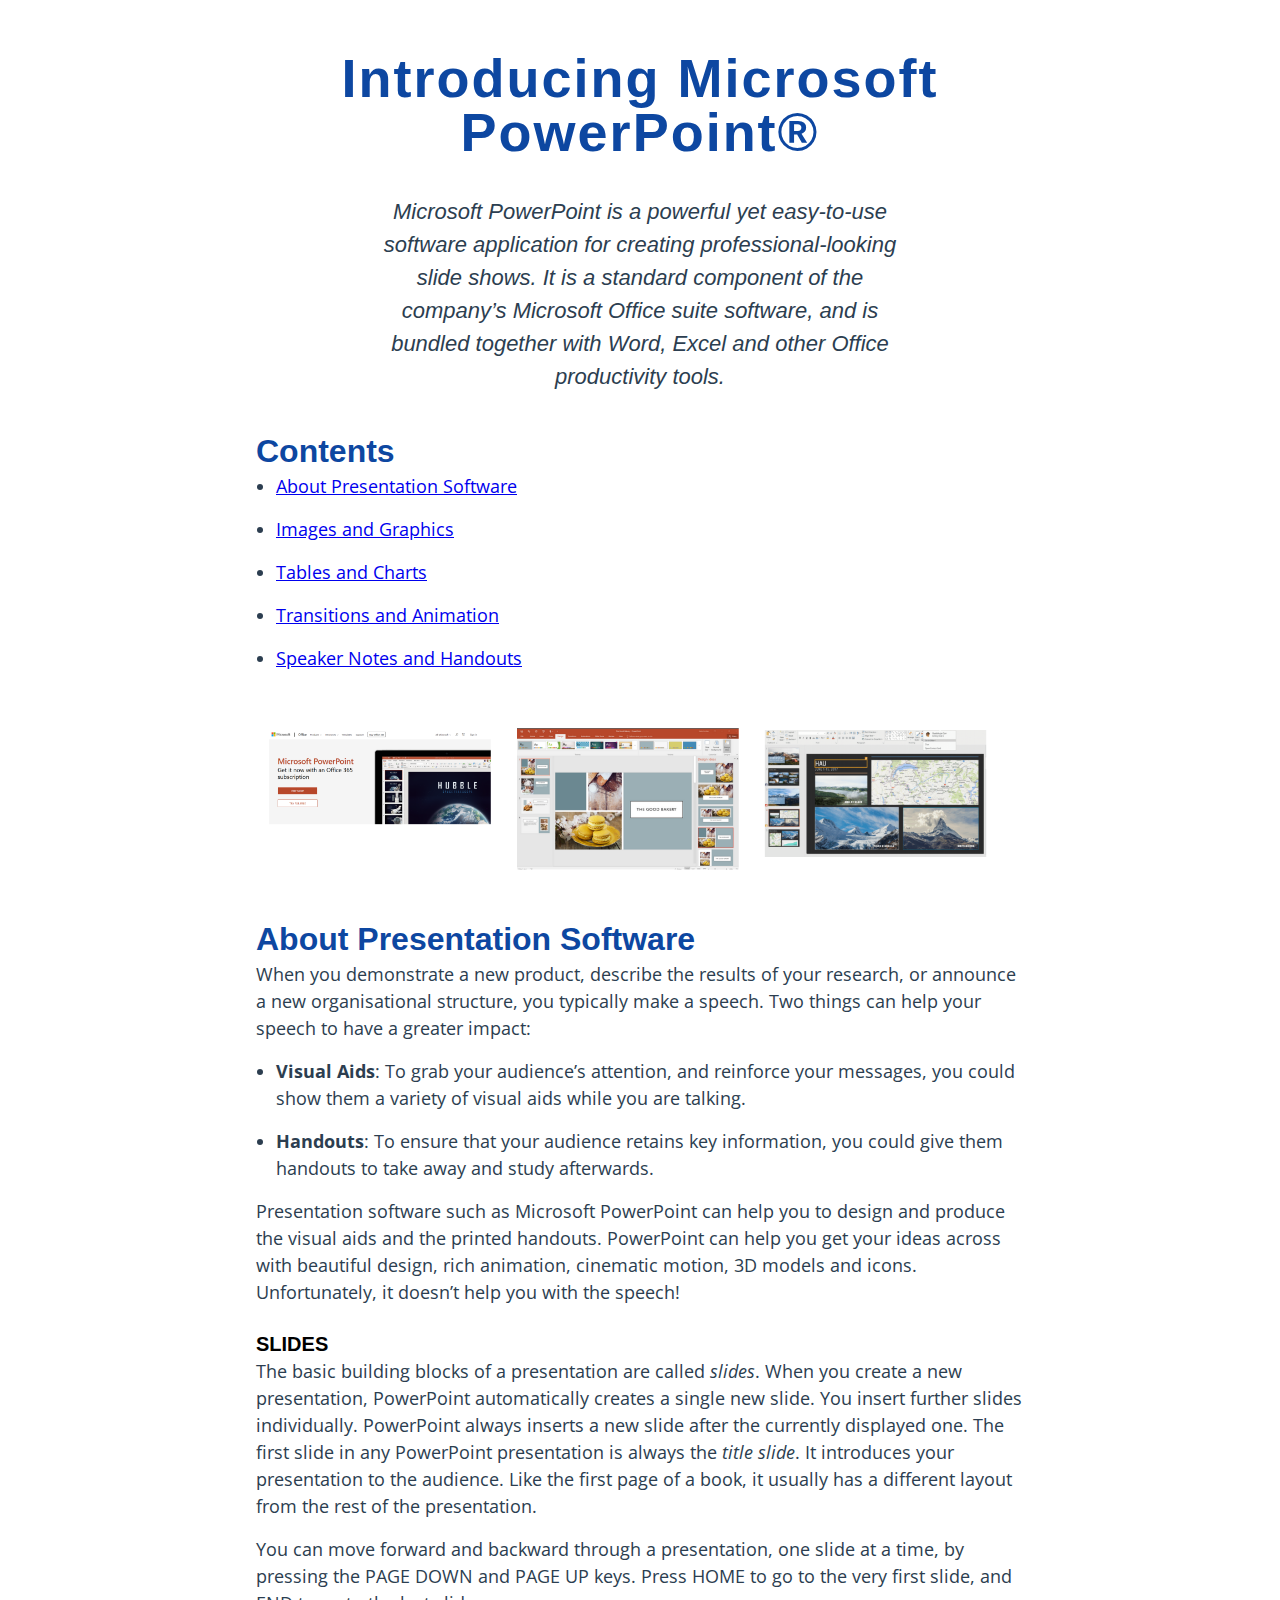
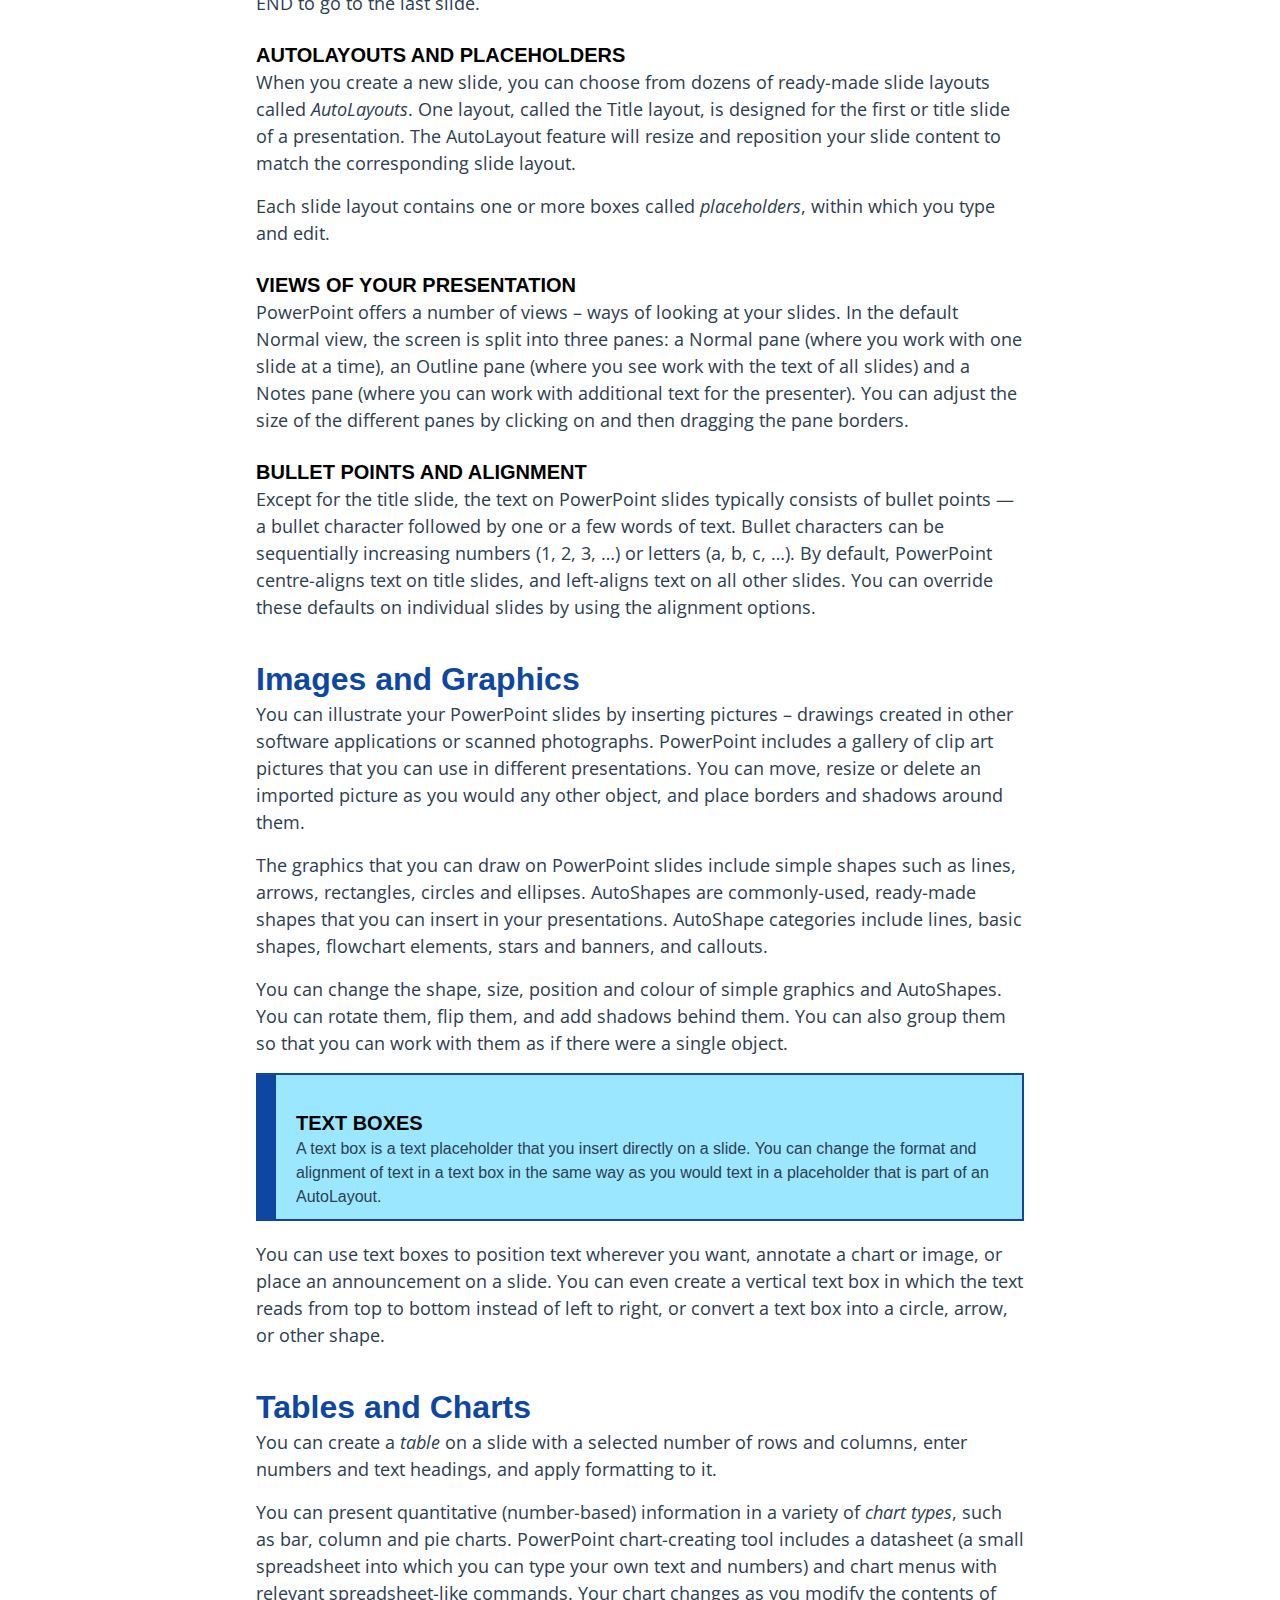
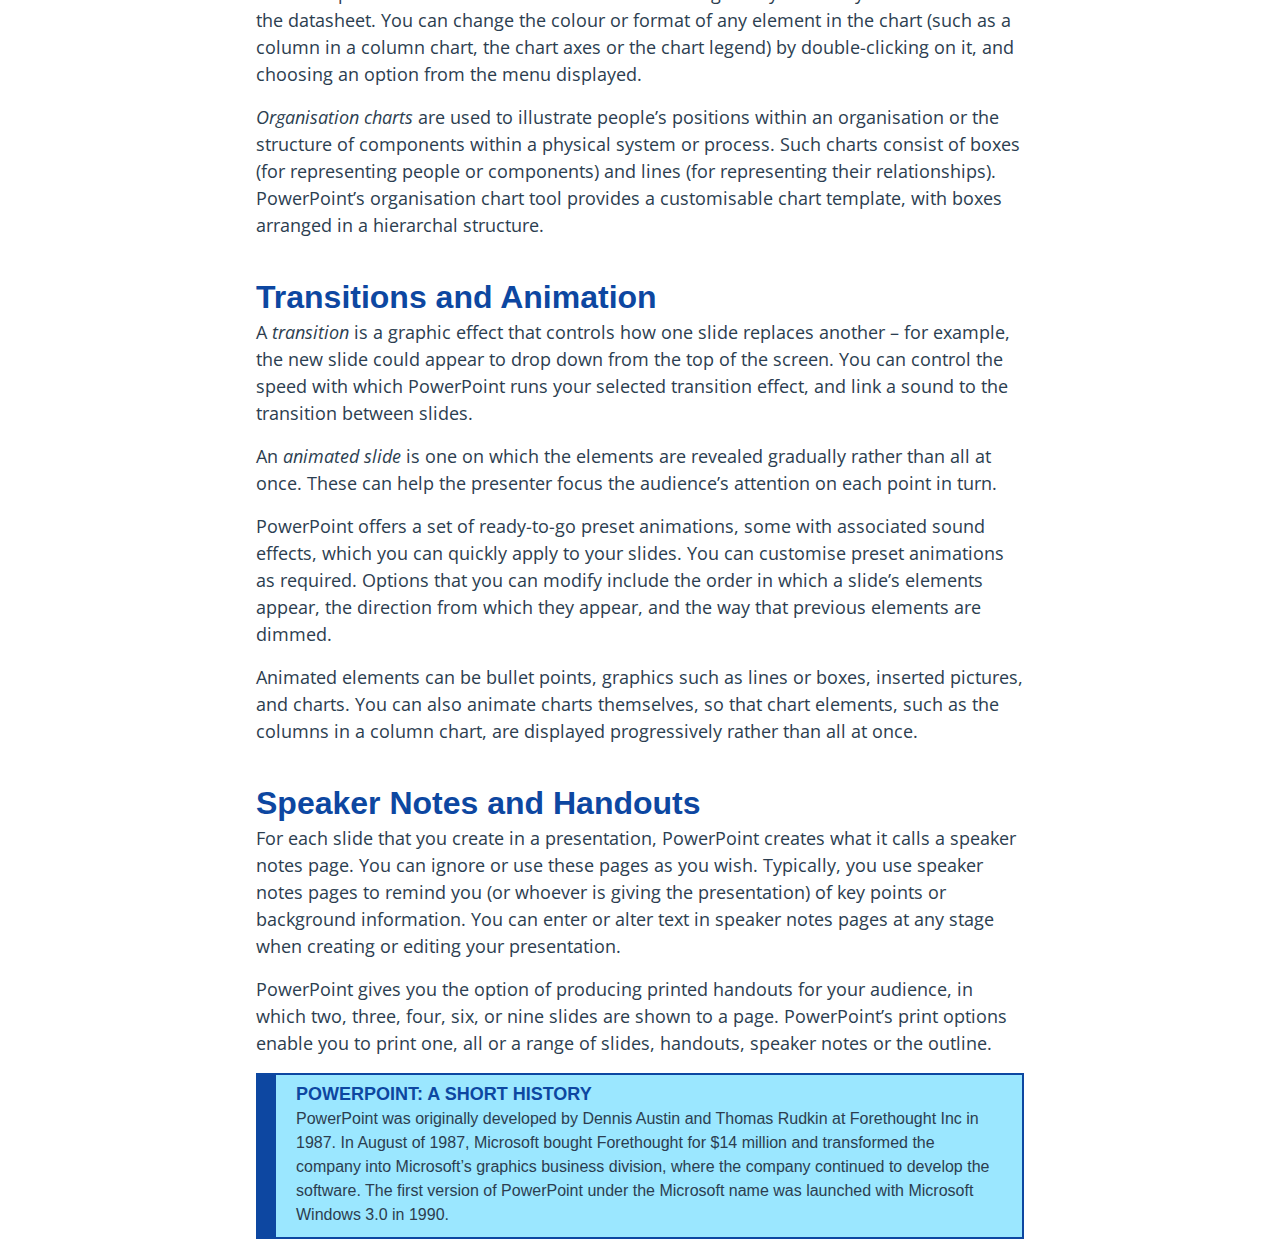
<file: powerpoint.html>
<!DOCTYPE html>
<html lang="en">
<head>
	<meta charset="utf-8">
	<meta http-equiv="X-UA-Compatible" content="IE=edge">
	<meta name="viewport" content="width=device-width, initial-scale=1.0">

	<title>Introducing Microsoft PowerPoint | Portfolio project | Jane Doe</title>

	<meta name="description" content="An overview of Microsoft's Powerpoint presentation software application. Part of my portoflio of work in completion of my Diploma in Web Design and Development at IBAT College, Dublin, Ireland">
	<meta name="keywords" content="powerpint, presentation software, portfolio, web design, IBAT College, Jabe Doe">
	<meta name="author" content="Brendan Munnelly">

	<link href="css/powerpoint.min.css" rel="stylesheet" />

	<link href="https://fonts.googleapis.com/css?family=Montserrat:800,800i%7COpen+Sans:400,400i,700,700i" rel="stylesheet">

 </head>

<body>
<div class="wrapper-content">

<h1>Introducing Microsoft PowerPoint&reg;</h1>
<p class="deckhead">Microsoft PowerPoint is a powerful yet easy-to-use software application for creating professional-looking slide shows. It is a standard component of the company&#8217;s Microsoft Office suite software, and is bundled together with Word, Excel and other Office productivity tools.</p>

<h2>Contents</h2>
<ul>
	<li><a href="#part-1">About Presentation Software</a></li>
	<li><a href="#part-2">Images and Graphics</a></li>
	<li><a href="#part-3">Tables and Charts</a></li>
	<li><a href="#part-4">Transitions and Animation</a></li>
	<li><a href="#part-5">Speaker Notes and Handouts</a></li>
</ul>

<img src="img/powerpoint.png" class="img-center" ALT="">
<h2 id="part-1">About Presentation Software</h2>

<p>When you demonstrate a new product, describe the results of your research, or announce a new organisational structure, you typically make a speech. Two things can help your speech to have a greater impact:</p>
<ul>
	<li><b>Visual Aids</b>: To grab your audience&#8217;s attention, and reinforce your messages, you could show them a variety of visual aids while you are talking.</li>
	<li><b>Handouts</b>: To ensure that your audience retains key information, you could give them handouts to take away and study afterwards.</li>
</ul>

<p>Presentation software such as Microsoft PowerPoint can help you to design and produce the visual aids and the printed handouts. PowerPoint can help you get your ideas across with beautiful design, rich animation, cinematic motion, 3D models and icons. Unfortunately, it doesn&#8217;t help you with the speech!</p>

<h3>Slides</h3>
<p>The basic building blocks of a presentation are called <i>slides</i>. When you create a new presentation, PowerPoint automatically creates a single new slide. You insert further slides individually. PowerPoint always inserts a new slide after the currently displayed one. The first slide in any PowerPoint presentation is always the <i>title slide</i>. It introduces your presentation to the audience. Like the first page of a book, it usually has a different layout from the rest of the presentation.</p>

<p>You can move forward and backward through a presentation, one slide at a time, by pressing the PAGE DOWN and PAGE UP keys. Press HOME to go to the very first slide, and END to go to the last slide.</p>

<h3>AutoLayouts and placeholders</h3>
<p>When you create a new slide, you can choose from dozens of ready-made slide layouts called <i>AutoLayouts</i>. One layout, called the Title layout, is designed for the first or title slide of a presentation. The AutoLayout feature will resize and reposition your slide content to match the corresponding slide layout.</p>

<p>Each slide layout contains one or more boxes called <i>placeholders</i>, within which you type and edit.</p>

<h3>Views of your presentation</h3>
<p>PowerPoint offers a number of views &#8211; ways of looking at your slides. In the default Normal view, the screen is split into three panes: a Normal pane (where you work with one slide at a time), an Outline pane (where you see work with the text of all slides) and a Notes pane (where you can work with additional text for the presenter). You can adjust the size of the different panes by clicking on and then dragging the pane borders.</p>

<h3>Bullet points and alignment</h3>
<p>Except for the title slide, the text on PowerPoint slides typically consists of bullet points &#8212; a bullet character followed by one or a few words of text. Bullet characters can be sequentially increasing numbers (1, 2, 3, &#8230;) or letters (a, b, c, &#8230;). By default, PowerPoint centre-aligns text on title slides, and left-aligns text on all other slides. You can override these defaults on individual slides by using the alignment options.</p>


<h2 id="part-2">Images and Graphics</h2>
<p>You can illustrate your PowerPoint slides by inserting pictures &#8211; drawings created in other software applications or scanned photographs. PowerPoint includes a gallery of clip art pictures that you can use in different presentations. You can move, resize or delete an imported picture as you would any other object, and place borders and shadows around them.</p>

<p>The graphics that you can draw on PowerPoint slides include simple shapes such as lines, arrows, rectangles, circles and ellipses. AutoShapes are commonly-used, ready-made shapes that you can insert in your presentations. AutoShape categories include lines, basic shapes, flowchart elements, stars and banners, and callouts.</p>

<p>You can change the shape, size, position and colour of simple graphics and AutoShapes. You can rotate them, flip them, and add shadows behind them. You can also group them so that you can work with them as if there were a single object. </p>

<div class="box-note">
<h3> Text Boxes</h3> 
<p>A text box is a text placeholder that you insert directly on a slide. You can change the format and alignment of text in a text box in the same way as you would text in a placeholder that is part of an AutoLayout.</p> </div>

<p>You can use text boxes to position text wherever you want, annotate a chart or image, or place an announcement on a slide. You can even create a vertical text box in which the text reads from top to bottom instead of left to right, or convert a text box into a circle, arrow, or other shape.</p>


<h2 id="part-3">Tables and Charts</h2>
<p>You can create a <i>table</i> on a slide with a selected number of rows and columns, enter numbers and text headings, and apply formatting to it.

<p>You can present quantitative (number-based) information in a variety of <i>chart types</i>, such as bar, column and pie charts. PowerPoint chart-creating tool includes a datasheet (a small spreadsheet into which you can type your own text and numbers) and chart menus with relevant spreadsheet-like commands.
Your chart changes as you modify the contents of the datasheet. You can change the colour or format of any element in the chart (such as a column in a column chart, the chart axes or the chart legend) by double-clicking on it, and choosing an option from the menu displayed.</p>

<p><i>Organisation charts</i> are used to illustrate people&#8217;s positions within an organisation or the structure of components within a physical system or process. Such charts consist of boxes (for representing people or components) and lines (for representing their relationships). PowerPoint&#8217;s organisation chart tool provides a customisable chart template, with boxes arranged in a hierarchal structure. </p>


<h2 id="part-4">Transitions and Animation</h2>
<p>A <i>transition</i> is a graphic effect that controls how one slide replaces another &#8211; for example, the new slide could appear to drop down from the top of the screen. You can control the speed with which PowerPoint runs your selected transition effect, and link a sound to the transition between slides.</p>

<p>An <i>animated slide</i> is one on which the elements are revealed gradually rather than all at once. These can help the presenter focus the audience&#8217;s attention on each point in turn. </p>


<p>PowerPoint offers a set of ready-to-go preset animations, some with associated sound effects, which you can quickly apply to your slides. You can customise preset animations as required. Options that you can modify include the order in which a slide&#8217;s elements appear, the direction from which they appear, and the way that previous elements are dimmed.</p> 

<p>Animated elements can be bullet points, graphics such as lines or boxes, inserted pictures, and charts. You can also animate charts themselves, so that chart elements, such as the columns in a column chart, are displayed progressively rather than all at once.</p>

<h2 id="part-5">Speaker Notes and Handouts</h2>
<p>For each slide that you create in a presentation, PowerPoint creates what it calls a speaker notes page. You can ignore or use these pages as you wish. Typically, you use speaker notes pages to remind you (or whoever is giving the presentation) of key points or background information. 
You can enter or alter text in speaker notes pages at any stage when creating or editing your presentation.</p>

<p>PowerPoint gives you the option of producing printed handouts for your audience, in which two, three, four, six, or nine slides are shown to a page.
PowerPoint&#8217;s print options enable you to print one, all or a range of slides, handouts, speaker notes or the outline.</p>

<div class="box-note">
	<h4>Powerpoint: A short history</h4>
	<p>PowerPoint was originally developed by Dennis Austin and Thomas Rudkin at Forethought Inc in 1987. In August of 1987, Microsoft bought Forethought for &#36;14 million and transformed the company into Microsoft&#8217;s graphics business division, where the company continued to develop the software. The first version of PowerPoint under the Microsoft name was launched with Microsoft Windows 3.0 in 1990.</p>
	</div>


</div>

<script src="js/smooth-scroll.min.js"></script>

</body>
</html>
</file>
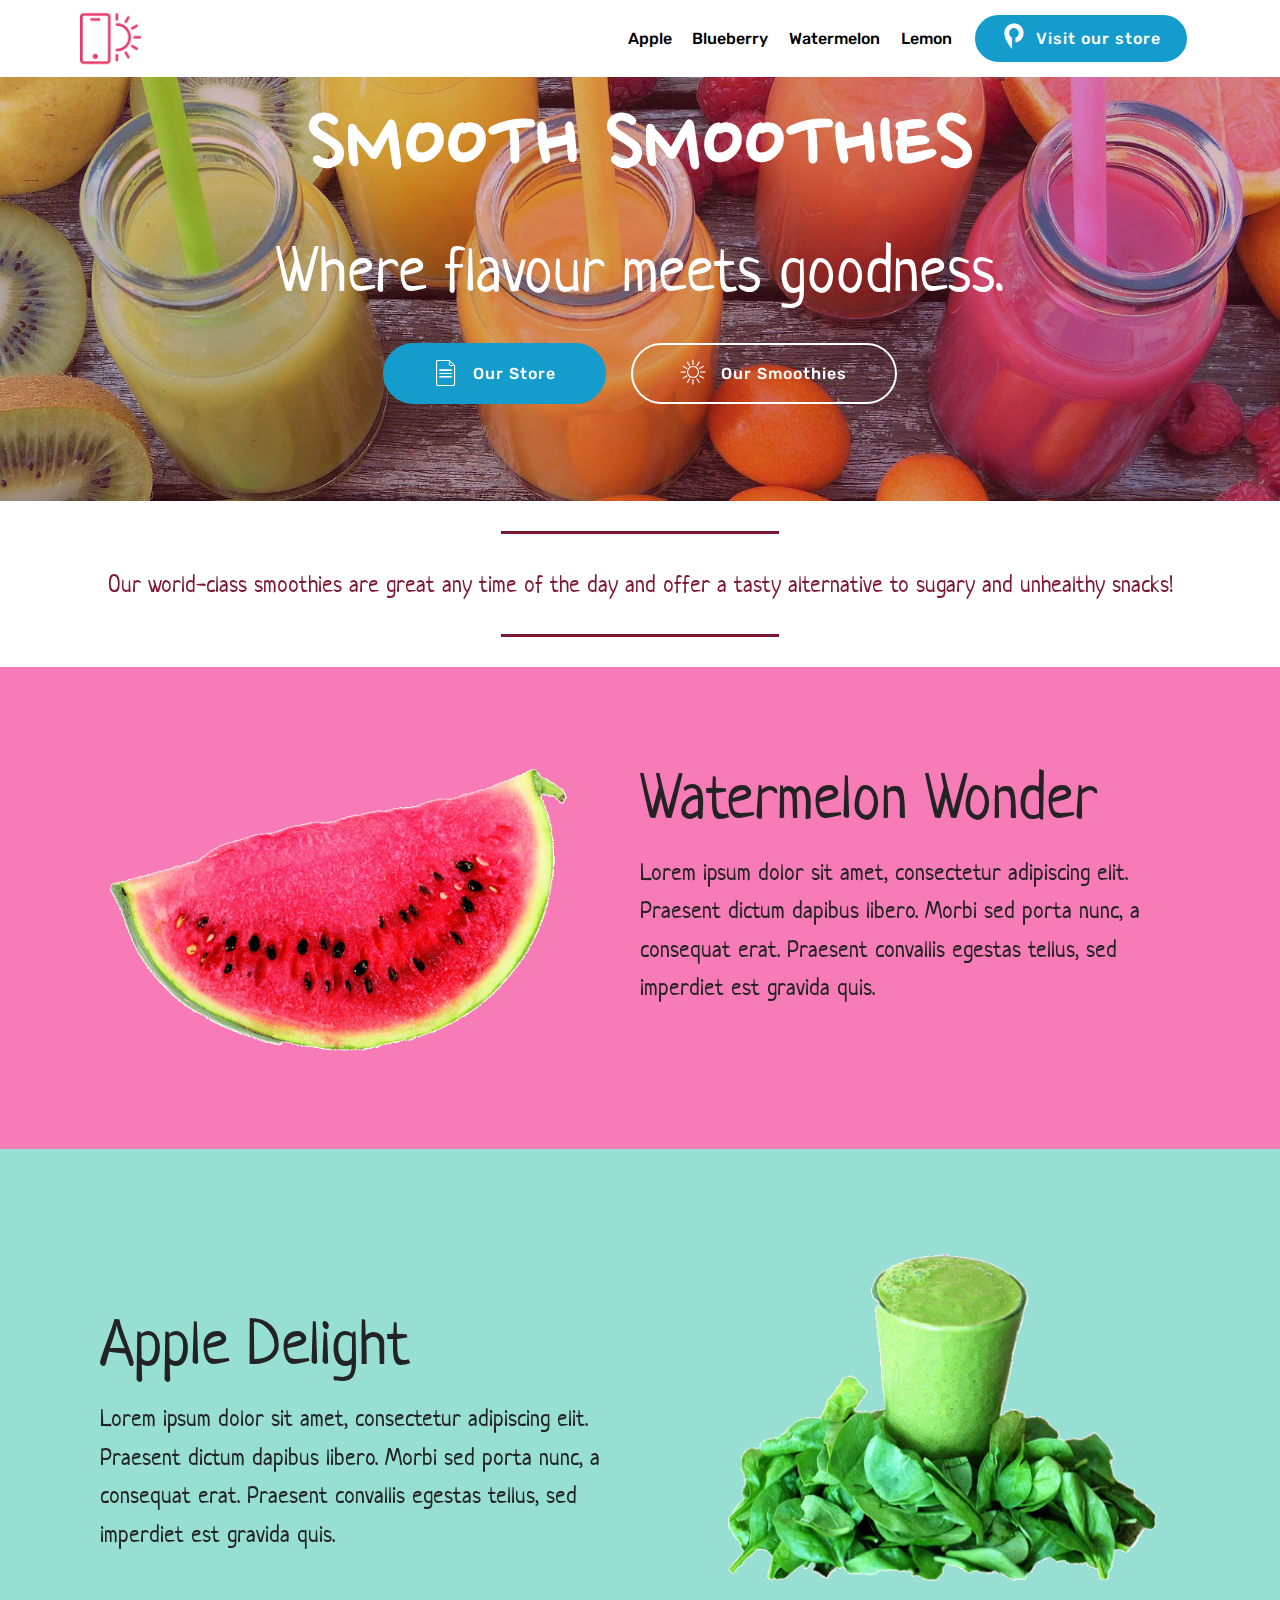
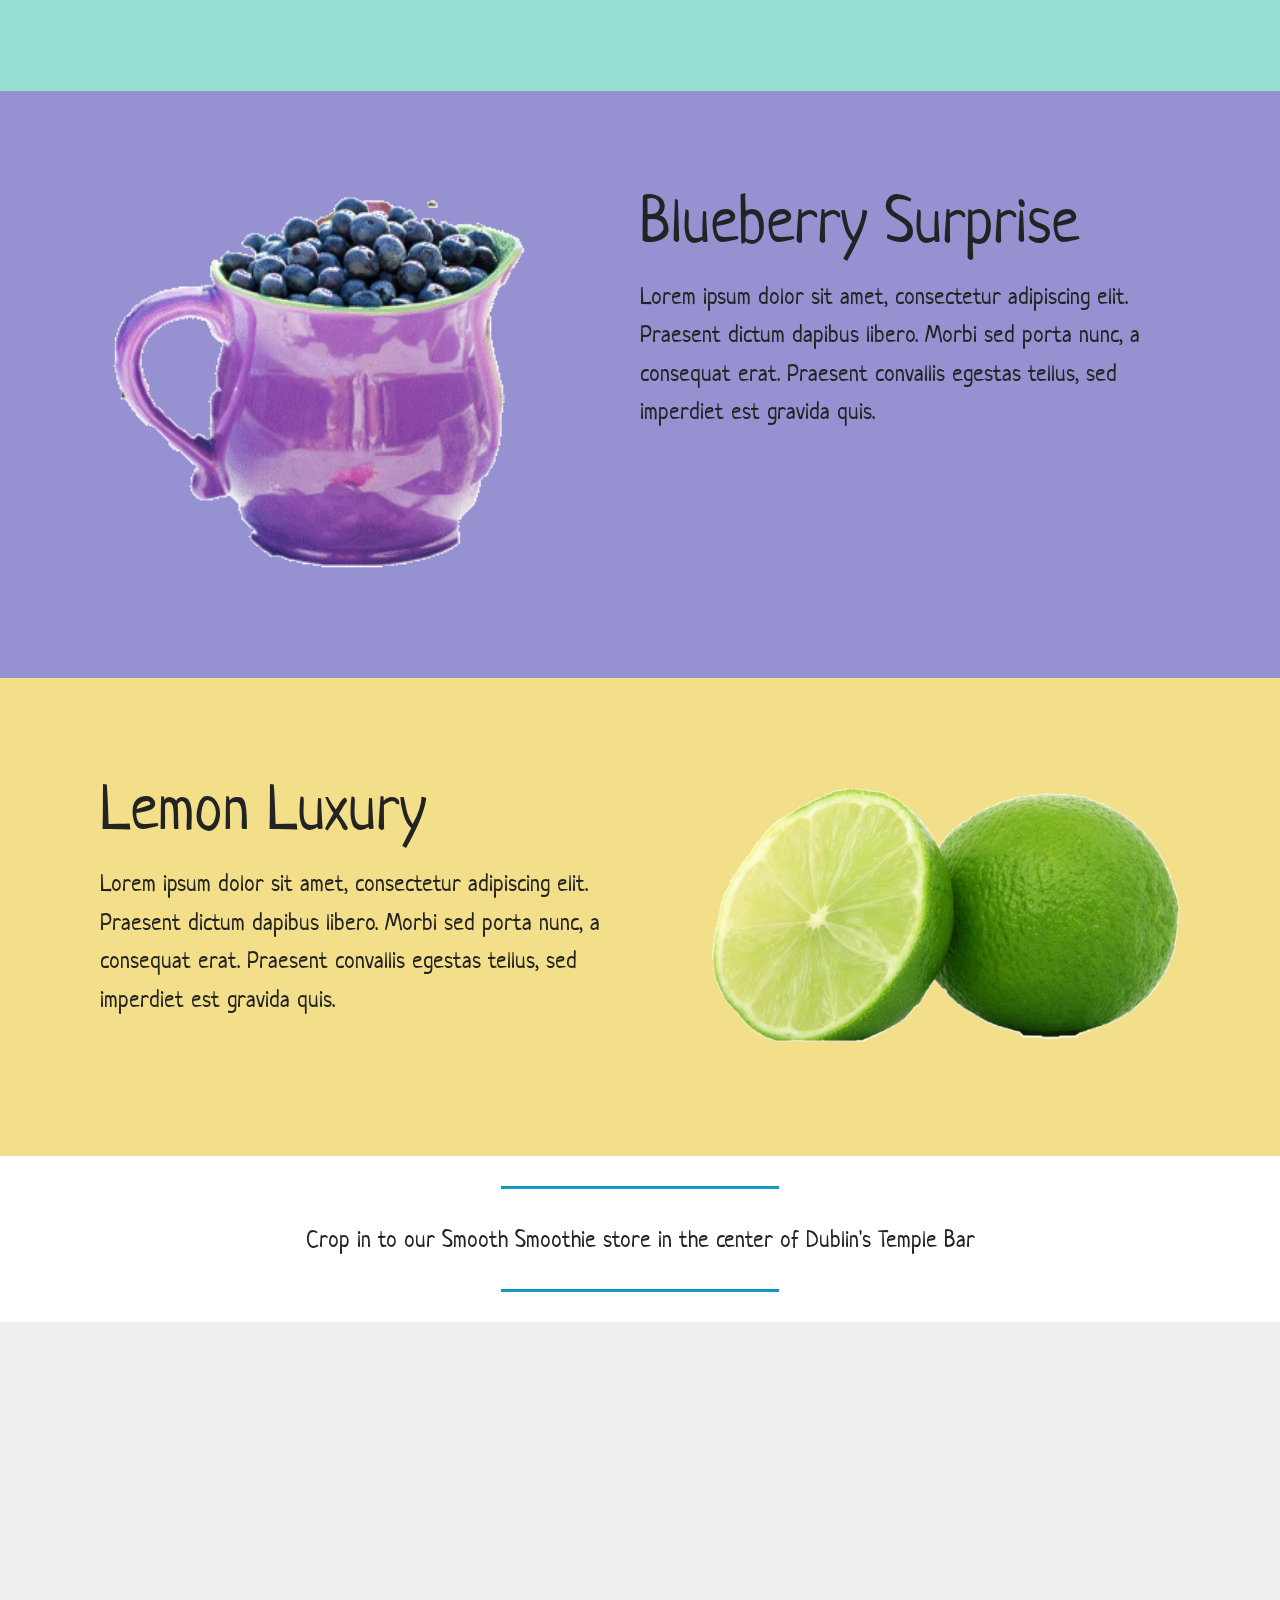
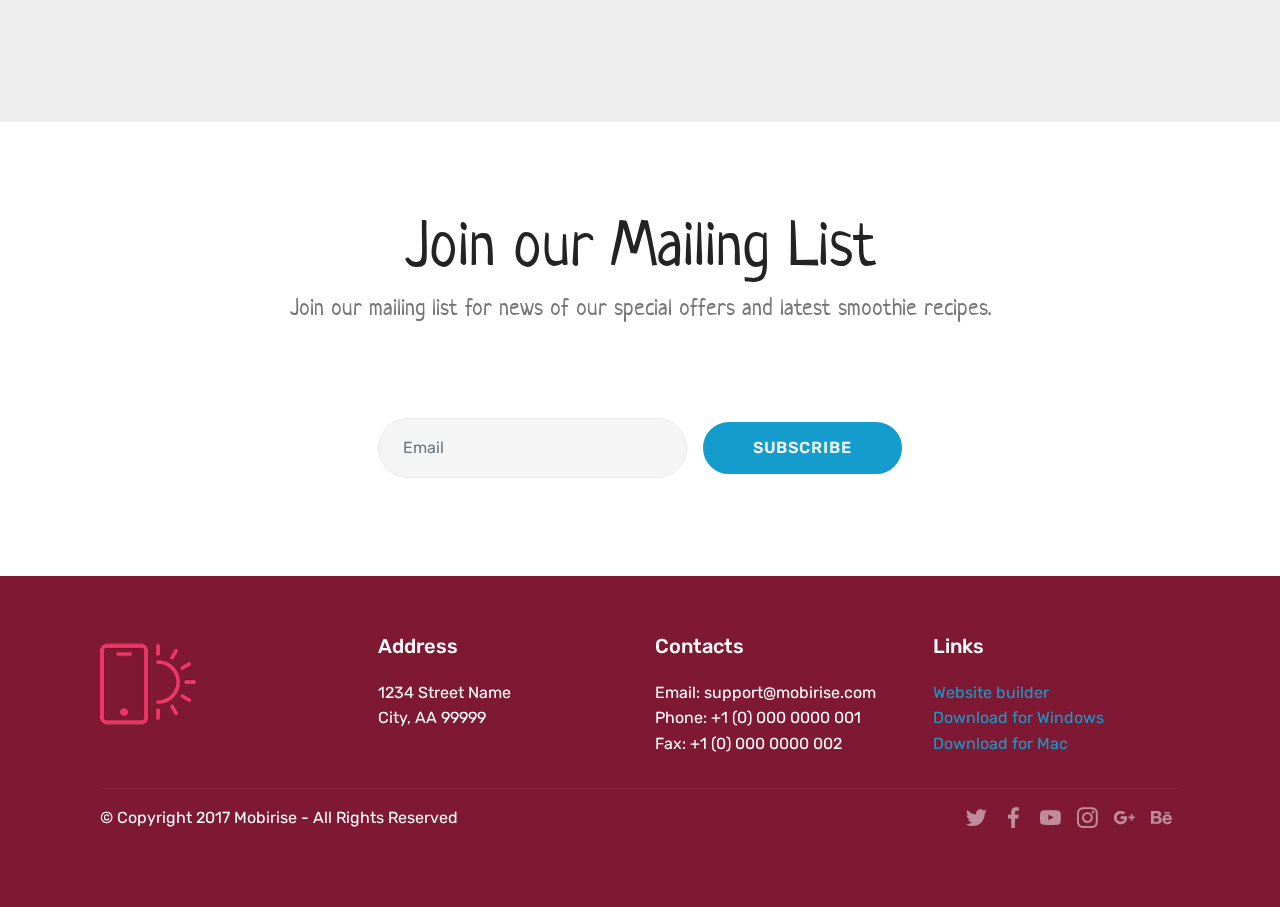
<file: smoothie.html>
<!DOCTYPE html>
<html >
<head>
  <!-- Site made with Mobirise Website Builder v4.8.2, https://mobirise.com -->
  <meta charset="UTF-8">
  <meta http-equiv="X-UA-Compatible" content="IE=edge">
  <meta name="generator" content="Mobirise v4.8.2, mobirise.com">
  <meta name="viewport" content="width=device-width, initial-scale=1, minimum-scale=1">
  <link rel="shortcut icon" href="assets/images/logo2.png" type="image/x-icon">
  <meta name="description" content="Our world-class smoothies are great any time of the day and offer a tasty alternative to sugary and unhealthy snacks!">
  <title>SMOOTH SMOOTHIES | Part of my web design portfolio</title>
  <link rel="stylesheet" href="assets/web/assets/mobirise-icons/mobirise-icons.css">
  <link rel="stylesheet" href="assets/tether/tether.min.css">
  <link rel="stylesheet" href="assets/bootstrap/css/bootstrap.min.css">
  <link rel="stylesheet" href="assets/bootstrap/css/bootstrap-grid.min.css">
  <link rel="stylesheet" href="assets/bootstrap/css/bootstrap-reboot.min.css">
  <link rel="stylesheet" href="assets/dropdown/css/style.css">
  <link rel="stylesheet" href="assets/socicon/css/styles.css">
  <link rel="stylesheet" href="assets/theme/css/style.css">
  <link rel="stylesheet" href="assets/mobirise/css/mbr-additional.css" type="text/css">
  
  
  
</head>
<body>

<!-- Google Analytics -->
<!-- Global site tag (gtag.js) - Google Analytics -->
<script async src="https://www.googletagmanager.com/gtag/js?id=UA-126890552-1"></script>
<script>
  window.dataLayer = window.dataLayer || [];
  function gtag(){dataLayer.push(arguments);}
  gtag('js', new Date());

  gtag('config', 'UA-126890552-1');
</script>

<!-- /Google Analytics -->


  <section class="menu cid-r66cOGaphi" once="menu" id="menu2-0">

    

    <nav class="navbar navbar-expand beta-menu navbar-dropdown align-items-center navbar-fixed-top navbar-toggleable-sm">
        <button class="navbar-toggler navbar-toggler-right" type="button" data-toggle="collapse" data-target="#navbarSupportedContent" aria-controls="navbarSupportedContent" aria-expanded="false" aria-label="Toggle navigation">
            <div class="hamburger">
                <span></span>
                <span></span>
                <span></span>
                <span></span>
            </div>
        </button>
        <div class="menu-logo">
            <div class="navbar-brand">
                <span class="navbar-logo">
                    <a href="https://mobirise.com">
                        <img src="assets/images/logo2.png" alt="Mobirise" style="height: 3.8rem;">
                    </a>
                </span>
                
            </div>
        </div>
        <div class="collapse navbar-collapse" id="navbarSupportedContent">
            <ul class="navbar-nav nav-dropdown" data-app-modern-menu="true"><li class="nav-item"><a class="nav-link link text-black display-4" href="smoothie.html#features11-5" aria-expanded="false">
                        Apple</a></li>
                <li class="nav-item dropdown">
                    <a class="nav-link link text-black display-4" href="smoothie.html#features11-6">
                        Blueberry</a>
                </li><li class="nav-item"><a class="nav-link link text-black display-4" href="smoothie.html#features11-3" aria-expanded="false">Watermelon</a></li><li class="nav-item"><a class="nav-link link text-black display-4" href="smoothie.html#features11-4">Lemon</a></li></ul>
            <div class="navbar-buttons mbr-section-btn"><a class="btn btn-sm btn-primary display-4" href="smoothie.html#map1-8"><span class="socicon socicon-player mbr-iconfont mbr-iconfont-btn"></span>
                    
                    Visit our store<br></a></div>
        </div>
    </nav>
</section>

<section class="engine"><a href="https://mobiri.se/w">free html5 templates</a></section><section class="header1 cid-r66cUpktU9 mbr-parallax-background" id="header1-1">

    

    <div class="mbr-overlay" style="opacity: 0.3; background-color: rgb(127, 25, 51);">
    </div>

    <div class="container">
        <div class="row justify-content-md-center">
            <div class="mbr-white col-md-10">
                <h1 class="mbr-section-title align-center mbr-bold pb-3 mbr-fonts-style display-1">SMOOTH SMOOTHIES</h1>
                <h3 class="mbr-section-subtitle align-center mbr-light pb-3 mbr-fonts-style display-2">Where flavour meets goodness.<br></h3>
                
                <div class="mbr-section-btn align-center"><a class="btn btn-md btn-primary display-4" href="smoothie.html#map1-8">
                        <span class="mbr-iconfont mbri-file"></span>Our Store</a>
                    <a class="btn btn-md btn-white-outline display-4" href="#top"><span class="mbri-sun2 mbr-iconfont mbr-iconfont-btn"></span>
                        Our Smoothies</a></div>
            </div>
        </div>
    </div>

</section>

<section class="mbr-section article content9 cid-r66dc8h6g5" id="content9-2">
    
     

    <div class="container">
        <div class="inner-container" style="width: 100%;">
            <hr class="line" style="width: 25%;">
            <div class="section-text align-center mbr-fonts-style display-5">Our world-class smoothies are great any time of the day and offer a tasty alternative to sugary and unhealthy snacks!</div>
            <hr class="line" style="width: 25%;">
        </div>
        </div>
</section>

<section class="features11 cid-r66doI1ayX" id="features11-3">

    

    

    <div class="container">   
        <div class="col-md-12">
            <div class="media-container-row">
                <div class="mbr-figure" style="width: 50%;">
                    <img src="assets/images/smoothie-watermelon.gif" alt="Mobirise" title="">
                </div>
                <div class=" align-left aside-content">
                    <h2 class="mbr-title pt-2 mbr-fonts-style display-2">Watermelon Wonder</h2>
                    <div class="mbr-section-text">
                        <p class="mbr-text mb-5 pt-3 mbr-light mbr-fonts-style display-5">
                        Lorem ipsum dolor sit amet, consectetur adipiscing elit. Praesent dictum dapibus libero. Morbi sed porta nunc, a consequat erat. Praesent convallis egestas tellus, sed imperdiet est gravida quis.
                        </p>
                    </div>

                    
                </div>
            </div>
        </div> 
    </div>          
</section>

<section class="features11 cid-r66dpEFolz" id="features11-5">

    

    

    <div class="container">   
        <div class="col-md-12">
            <div class="media-container-row">
                <div class="mbr-figure" style="width: 50%;">
                    <img src="assets/images/smoothie-apple.gif" alt="Mobirise" title="">
                </div>
                <div class=" align-left aside-content">
                    <h2 class="mbr-title pt-2 mbr-fonts-style display-2">
                        
                    <div><br></div><div>Apple Delight</div></h2>
                    <div class="mbr-section-text">
                        <p class="mbr-text mb-5 pt-3 mbr-light mbr-fonts-style display-5">
                        Lorem ipsum dolor sit amet, consectetur adipiscing elit. Praesent dictum dapibus libero. Morbi sed porta nunc, a consequat erat. Praesent convallis egestas tellus, sed imperdiet est gravida quis. 
                        </p>
                    </div>

                    
                </div>
            </div>
        </div> 
    </div>          
</section>

<section class="features11 cid-r66dq4c23P" id="features11-6">

    

    

    <div class="container">   
        <div class="col-md-12">
            <div class="media-container-row">
                <div class="mbr-figure" style="width: 50%;">
                    <img src="assets/images/smoothie-blueberry.gif" alt="Mobirise" title="">
                </div>
                <div class=" align-left aside-content">
                    <h2 class="mbr-title pt-2 mbr-fonts-style display-2">Blueberry Surprise</h2>
                    <div class="mbr-section-text">
                        <p class="mbr-text mb-5 pt-3 mbr-light mbr-fonts-style display-5">
                        Lorem ipsum dolor sit amet, consectetur adipiscing elit. Praesent dictum dapibus libero. Morbi sed porta nunc, a consequat erat. Praesent convallis egestas tellus, sed imperdiet est gravida quis.</p>
                    </div>

                    
                </div>
            </div>
        </div> 
    </div>          
</section>

<section class="features11 cid-r66dp7jsi1" id="features11-4">

    

    

    <div class="container">   
        <div class="col-md-12">
            <div class="media-container-row">
                <div class="mbr-figure" style="width: 50%;">
                    <img src="assets/images/smoothie-lemon.gif" alt="Mobirise" title="">
                </div>
                <div class=" align-left aside-content">
                    <h2 class="mbr-title pt-2 mbr-fonts-style display-2">Lemon Luxury</h2>
                    <div class="mbr-section-text">
                        <p class="mbr-text mb-5 pt-3 mbr-light mbr-fonts-style display-5">Lorem ipsum dolor sit amet, consectetur adipiscing elit. Praesent dictum dapibus libero. Morbi sed porta nunc, a consequat erat. Praesent convallis egestas tellus, sed imperdiet est gravida quis. 
                        </p>
                    </div>

                    
                </div>
            </div>
        </div> 
    </div>          
</section>

<section class="mbr-section article content9 cid-r66lkgfM1u" id="content9-7">
    
     

    <div class="container">
        <div class="inner-container" style="width: 100%;">
            <hr class="line" style="width: 25%;">
            <div class="section-text align-center mbr-fonts-style display-5">Crop in to our Smooth Smoothie store in the center of Dublin's Temple Bar</div>
            <hr class="line" style="width: 25%;">
        </div>
        </div>
</section>

<section class="map1 cid-r66lx28fKn" id="map1-8">

     

    <div class="google-map"><iframe frameborder="0" style="border:0" src="https://www.google.com/maps/embed/v1/place?key=AIzaSyA0Dx_boXQiwvdz8sJHoYeZNVTdoWONYkU&amp;q=place_id:ChIJG_sUzIIOZ0gREPJfY41VHJs" allowfullscreen=""></iframe></div>
</section>

<section class="mbr-section form3 cid-r66m35T57t" id="form3-a">

    

    

    <div class="container">
        <div class="row justify-content-center">
            <div class="title col-12 col-lg-8">
                <h2 class="align-center pb-2 mbr-fonts-style display-2">
                    Join our Mailing List</h2>
                <h3 class="mbr-section-subtitle align-center pb-5 mbr-light mbr-fonts-style display-5">Join our mailing list for news of our special offers and latest smoothie recipes.
<div><br></div></h3>
            </div>
        </div>

        <div class="row py-2 justify-content-center">
            <div class="col-12 col-lg-6  col-md-8 " data-form-type="formoid">
                <div data-form-alert="" hidden="">
                        Thanks for filling out the form!
                </div>
                <form class="mbr-form" action="https://mobirise.com/" method="post" data-form-title="Mobirise Form"><input type="hidden" name="email" data-form-email="true" value="fQIUDsSy01XEPoti6iTKPlLU6n8N93o24mvy5jx8wwOIjXYXHLxgE7RVKF8Eo5df/R5hWNe9DVk/5QT6q2Mw1LMlHX6VVYO3+YjrLFCAR+JtOdlHn10PdZeFoBKmLquE" data-form-field="Email">
                    <div class="mbr-subscribe input-group">
                        <input class="form-control" type="email" name="email" placeholder="Email" data-form-field="Email" required="" id="email-form3-a">
                        <span class="input-group-btn">
                            <button href="" type="submit" class="btn btn-primary  display-4">SUBSCRIBE</button>
                        </span>
                    </div>
                </form>
            </div>
        </div>
    </div>
</section>

<section class="cid-r66lzm9yD7" id="footer1-9">

    

    

    <div class="container">
        <div class="media-container-row content text-white">
            <div class="col-12 col-md-3">
                <div class="media-wrap">
                    <a href="https://mobirise.com/">
                        <img src="assets/images/logo2.png" alt="Mobirise">
                    </a>
                </div>
            </div>
            <div class="col-12 col-md-3 mbr-fonts-style display-7">
                <h5 class="pb-3">
                    Address
                </h5>
                <p class="mbr-text">
                    1234 Street Name
                    <br>City, AA 99999
                </p>
            </div>
            <div class="col-12 col-md-3 mbr-fonts-style display-7">
                <h5 class="pb-3">
                    Contacts
                </h5>
                <p class="mbr-text">
                    Email: support@mobirise.com
                    <br>Phone: +1 (0) 000 0000 001
                    <br>Fax: +1 (0) 000 0000 002
                </p>
            </div>
            <div class="col-12 col-md-3 mbr-fonts-style display-7">
                <h5 class="pb-3">
                    Links
                </h5>
                <p class="mbr-text">
                    <a class="text-primary" href="https://mobirise.com/">Website builder</a>
                    <br><a class="text-primary" href="https://mobirise.com/mobirise-free-win.zip">Download for Windows</a>
                    <br><a class="text-primary" href="https://mobirise.com/mobirise-free-mac.zip">Download for Mac</a>
                </p>
            </div>
        </div>
        <div class="footer-lower">
            <div class="media-container-row">
                <div class="col-sm-12">
                    <hr>
                </div>
            </div>
            <div class="media-container-row mbr-white">
                <div class="col-sm-6 copyright">
                    <p class="mbr-text mbr-fonts-style display-7">
                        © Copyright 2017 Mobirise - All Rights Reserved
                    </p>
                </div>
                <div class="col-md-6">
                    <div class="social-list align-right">
                        <div class="soc-item">
                            <a href="https://twitter.com/mobirise" target="_blank">
                                <span class="socicon-twitter socicon mbr-iconfont mbr-iconfont-social"></span>
                            </a>
                        </div>
                        <div class="soc-item">
                            <a href="https://www.facebook.com/pages/Mobirise/1616226671953247" target="_blank">
                                <span class="socicon-facebook socicon mbr-iconfont mbr-iconfont-social"></span>
                            </a>
                        </div>
                        <div class="soc-item">
                            <a href="https://www.youtube.com/c/mobirise" target="_blank">
                                <span class="socicon-youtube socicon mbr-iconfont mbr-iconfont-social"></span>
                            </a>
                        </div>
                        <div class="soc-item">
                            <a href="https://instagram.com/mobirise" target="_blank">
                                <span class="socicon-instagram socicon mbr-iconfont mbr-iconfont-social"></span>
                            </a>
                        </div>
                        <div class="soc-item">
                            <a href="https://plus.google.com/u/0/+Mobirise" target="_blank">
                                <span class="socicon-googleplus socicon mbr-iconfont mbr-iconfont-social"></span>
                            </a>
                        </div>
                        <div class="soc-item">
                            <a href="https://www.behance.net/Mobirise" target="_blank">
                                <span class="socicon-behance socicon mbr-iconfont mbr-iconfont-social"></span>
                            </a>
                        </div>
                    </div>
                </div>
            </div>
        </div>
    </div>
</section>


  <script src="assets/web/assets/jquery/jquery.min.js"></script>
  <script src="assets/popper/popper.min.js"></script>
  <script src="assets/tether/tether.min.js"></script>
  <script src="assets/bootstrap/js/bootstrap.min.js"></script>
  <script src="assets/smoothscroll/smooth-scroll.js"></script>
  <script src="assets/dropdown/js/script.min.js"></script>
  <script src="assets/touchswipe/jquery.touch-swipe.min.js"></script>
  <script src="assets/parallax/jarallax.min.js"></script>
  <script src="assets/theme/js/script.js"></script>
  <script src="assets/formoid/formoid.min.js"></script>
  
  
</body>
</html>
</file>
<file: assets/web/assets/mobirise-icons/mobirise-icons.css>
@font-face {
  font-family: 'MobiriseIcons';
  src:  url('mobirise-icons.eot?spat4u');
  src:  url('mobirise-icons.eot?spat4u#iefix') format('embedded-opentype'),
    url('mobirise-icons.ttf?spat4u') format('truetype'),
    url('mobirise-icons.woff?spat4u') format('woff'),
    url('mobirise-icons.svg?spat4u#MobiriseIcons') format('svg');
  font-weight: normal;
  font-style: normal;
}

[class^="mbri-"], [class*=" mbri-"] {
  /* use !important to prevent issues with browser extensions that change fonts */
  font-family: MobiriseIcons !important;
  speak: none;
  font-style: normal;
  font-weight: normal;
  font-variant: normal;
  text-transform: none;
  line-height: 1;

  /* Better Font Rendering =========== */
  -webkit-font-smoothing: antialiased;
  -moz-osx-font-smoothing: grayscale;
}

.mbri-add-submenu:before {
  content: "\e900";
}
.mbri-alert:before {
  content: "\e901";
}
.mbri-align-center:before {
  content: "\e902";
}
.mbri-align-justify:before {
  content: "\e903";
}
.mbri-align-left:before {
  content: "\e904";
}
.mbri-align-right:before {
  content: "\e905";
}
.mbri-android:before {
  content: "\e906";
}
.mbri-apple:before {
  content: "\e907";
}
.mbri-arrow-down:before {
  content: "\e908";
}
.mbri-arrow-next:before {
  content: "\e909";
}
.mbri-arrow-prev:before {
  content: "\e90a";
}
.mbri-arrow-up:before {
  content: "\e90b";
}
.mbri-bold:before {
  content: "\e90c";
}
.mbri-bookmark:before {
  content: "\e90d";
}
.mbri-bootstrap:before {
  content: "\e90e";
}
.mbri-briefcase:before {
  content: "\e90f";
}
.mbri-browse:before {
  content: "\e910";
}
.mbri-bulleted-list:before {
  content: "\e911";
}
.mbri-calendar:before {
  content: "\e912";
}
.mbri-camera:before {
  content: "\e913";
}
.mbri-cart-add:before {
  content: "\e914";
}
.mbri-cart-full:before {
  content: "\e915";
}
.mbri-cash:before {
  content: "\e916";
}
.mbri-change-style:before {
  content: "\e917";
}
.mbri-chat:before {
  content: "\e918";
}
.mbri-clock:before {
  content: "\e919";
}
.mbri-close:before {
  content: "\e91a";
}
.mbri-cloud:before {
  content: "\e91b";
}
.mbri-code:before {
  content: "\e91c";
}
.mbri-contact-form:before {
  content: "\e91d";
}
.mbri-credit-card:before {
  content: "\e91e";
}
.mbri-cursor-click:before {
  content: "\e91f";
}
.mbri-cust-feedback:before {
  content: "\e920";
}
.mbri-database:before {
  content: "\e921";
}
.mbri-delivery:before {
  content: "\e922";
}
.mbri-desktop:before {
  content: "\e923";
}
.mbri-devices:before {
  content: "\e924";
}
.mbri-down:before {
  content: "\e925";
}
.mbri-download:before {
  content: "\e989";
}
.mbri-drag-n-drop:before {
  content: "\e927";
}
.mbri-drag-n-drop2:before {
  content: "\e928";
}
.mbri-edit:before {
  content: "\e929";
}
.mbri-edit2:before {
  content: "\e92a";
}
.mbri-error:before {
  content: "\e92b";
}
.mbri-extension:before {
  content: "\e92c";
}
.mbri-features:before {
  content: "\e92d";
}
.mbri-file:before {
  content: "\e92e";
}
.mbri-flag:before {
  content: "\e92f";
}
.mbri-folder:before {
  content: "\e930";
}
.mbri-gift:before {
  content: "\e931";
}
.mbri-github:before {
  content: "\e932";
}
.mbri-globe:before {
  content: "\e933";
}
.mbri-globe-2:before {
  content: "\e934";
}
.mbri-growing-chart:before {
  content: "\e935";
}
.mbri-hearth:before {
  content: "\e936";
}
.mbri-help:before {
  content: "\e937";
}
.mbri-home:before {
  content: "\e938";
}
.mbri-hot-cup:before {
  content: "\e939";
}
.mbri-idea:before {
  content: "\e93a";
}
.mbri-image-gallery:before {
  content: "\e93b";
}
.mbri-image-slider:before {
  content: "\e93c";
}
.mbri-info:before {
  content: "\e93d";
}
.mbri-italic:before {
  content: "\e93e";
}
.mbri-key:before {
  content: "\e93f";
}
.mbri-laptop:before {
  content: "\e940";
}
.mbri-layers:before {
  content: "\e941";
}
.mbri-left-right:before {
  content: "\e942";
}
.mbri-left:before {
  content: "\e943";
}
.mbri-letter:before {
  content: "\e944";
}
.mbri-like:before {
  content: "\e945";
}
.mbri-link:before {
  content: "\e946";
}
.mbri-lock:before {
  content: "\e947";
}
.mbri-login:before {
  content: "\e948";
}
.mbri-logout:before {
  content: "\e949";
}
.mbri-magic-stick:before {
  content: "\e94a";
}
.mbri-map-pin:before {
  content: "\e94b";
}
.mbri-menu:before {
  content: "\e94c";
}
.mbri-mobile:before {
  content: "\e94d";
}
.mbri-mobile2:before {
  content: "\e94e";
}
.mbri-mobirise:before {
  content: "\e94f";
}
.mbri-more-horizontal:before {
  content: "\e950";
}
.mbri-more-vertical:before {
  content: "\e951";
}
.mbri-music:before {
  content: "\e952";
}
.mbri-new-file:before {
  content: "\e953";
}
.mbri-numbered-list:before {
  content: "\e954";
}
.mbri-opened-folder:before {
  content: "\e955";
}
.mbri-pages:before {
  content: "\e956";
}
.mbri-paper-plane:before {
  content: "\e957";
}
.mbri-paperclip:before {
  content: "\e958";
}
.mbri-photo:before {
  content: "\e959";
}
.mbri-photos:before {
  content: "\e95a";
}
.mbri-pin:before {
  content: "\e95b";
}
.mbri-play:before {
  content: "\e95c";
}
.mbri-plus:before {
  content: "\e95d";
}
.mbri-preview:before {
  content: "\e95e";
}
.mbri-print:before {
  content: "\e95f";
}
.mbri-protect:before {
  content: "\e960";
}
.mbri-question:before {
  content: "\e961";
}
.mbri-quote-left:before {
  content: "\e962";
}
.mbri-quote-right:before {
  content: "\e963";
}
.mbri-refresh:before {
  content: "\e964";
}
.mbri-responsive:before {
  content: "\e965";
}
.mbri-right:before {
  content: "\e966";
}
.mbri-rocket:before {
  content: "\e967";
}
.mbri-sad-face:before {
  content: "\e968";
}
.mbri-sale:before {
  content: "\e969";
}
.mbri-save:before {
  content: "\e96a";
}
.mbri-search:before {
  content: "\e96b";
}
.mbri-setting:before {
  content: "\e96c";
}
.mbri-setting2:before {
  content: "\e96d";
}
.mbri-setting3:before {
  content: "\e96e";
}
.mbri-share:before {
  content: "\e96f";
}
.mbri-shopping-bag:before {
  content: "\e970";
}
.mbri-shopping-basket:before {
  content: "\e971";
}
.mbri-shopping-cart:before {
  content: "\e972";
}
.mbri-sites:before {
  content: "\e973";
}
.mbri-smile-face:before {
  content: "\e974";
}
.mbri-speed:before {
  content: "\e975";
}
.mbri-star:before {
  content: "\e976";
}
.mbri-success:before {
  content: "\e977";
}
.mbri-sun:before {
  content: "\e978";
}
.mbri-sun2:before {
  content: "\e979";
}
.mbri-tablet:before {
  content: "\e97a";
}
.mbri-tablet-vertical:before {
  content: "\e97b";
}
.mbri-target:before {
  content: "\e97c";
}
.mbri-timer:before {
  content: "\e97d";
}
.mbri-to-ftp:before {
  content: "\e97e";
}
.mbri-to-local-drive:before {
  content: "\e97f";
}
.mbri-touch-swipe:before {
  content: "\e980";
}
.mbri-touch:before {
  content: "\e981";
}
.mbri-trash:before {
  content: "\e982";
}
.mbri-underline:before {
  content: "\e983";
}
.mbri-unlink:before {
  content: "\e984";
}
.mbri-unlock:before {
  content: "\e985";
}
.mbri-up-down:before {
  content: "\e986";
}
.mbri-up:before {
  content: "\e987";
}
.mbri-update:before {
  content: "\e988";
}
.mbri-upload:before {
 content: "\e926"; 
}
.mbri-user:before {
  content: "\e98a";
}
.mbri-user2:before {
  content: "\e98b";
}
.mbri-users:before {
  content: "\e98c";
}
.mbri-video:before {
  content: "\e98d";
}
.mbri-video-play:before {
  content: "\e98e";
}
.mbri-watch:before {
  content: "\e98f";
}
.mbri-website-theme:before {
  content: "\e990";
}
.mbri-wifi:before {
  content: "\e991";
}
.mbri-windows:before {
  content: "\e992";
}
.mbri-zoom-out:before {
  content: "\e993";
}
.mbri-redo:before {
  content: "\e994";
}
.mbri-undo:before {
  content: "\e995";
}
</file>
<file: assets/dropdown/css/style.css>
.navbar-dropdown {
  left: 0;
  padding: 0;
  position: absolute;
  right: 0;
  top: 0;
  transition: all 0.45s ease;
  z-index: 1030;
  background: #282828; }
  .navbar-dropdown .navbar-logo {
    margin-right: 0.8rem;
    transition: margin 0.3s ease-in-out;
    vertical-align: middle; }
    .navbar-dropdown .navbar-logo img {
      height: 3.125rem;
      transition: all 0.3s ease-in-out; }
    .navbar-dropdown .navbar-logo.mbr-iconfont {
      font-size: 3.125rem;
      line-height: 3.125rem; }
  .navbar-dropdown .navbar-caption {
    font-weight: 700;
    white-space: normal;
    vertical-align: -4px;
    line-height: 3.125rem !important; }
    .navbar-dropdown .navbar-caption, .navbar-dropdown .navbar-caption:hover {
      color: inherit;
      text-decoration: none; }
  .navbar-dropdown .mbr-iconfont + .navbar-caption {
    vertical-align: -1px; }
  .navbar-dropdown.navbar-fixed-top {
    position: fixed; }
  .navbar-dropdown .navbar-brand span {
    vertical-align: -4px; }
  .navbar-dropdown.bg-color.transparent {
    background: none; }
  .navbar-dropdown.navbar-short .navbar-brand {
    padding: 0.625rem 0; }
    .navbar-dropdown.navbar-short .navbar-brand span {
      vertical-align: -1px; }
  .navbar-dropdown.navbar-short .navbar-caption {
    line-height: 2.375rem !important;
    vertical-align: -2px; }
  .navbar-dropdown.navbar-short .navbar-logo {
    margin-right: 0.5rem; }
    .navbar-dropdown.navbar-short .navbar-logo img {
      height: 2.375rem; }
    .navbar-dropdown.navbar-short .navbar-logo.mbr-iconfont {
      font-size: 2.375rem;
      line-height: 2.375rem; }
  .navbar-dropdown.navbar-short .mbr-table-cell {
    height: 3.625rem; }
  .navbar-dropdown .navbar-close {
    left: 0.6875rem;
    position: fixed;
    top: 0.75rem;
    z-index: 1000; }
  .navbar-dropdown .hamburger-icon {
    content: "";
    display: inline-block;
    vertical-align: middle;
    width: 16px;
    -webkit-box-shadow: 0 -6px 0 1px #282828,0 0 0 1px #282828,0 6px 0 1px #282828;
    -moz-box-shadow: 0 -6px 0 1px #282828,0 0 0 1px #282828,0 6px 0 1px #282828;
    box-shadow: 0 -6px 0 1px #282828,0 0 0 1px #282828,0 6px 0 1px #282828; }

.dropdown-menu .dropdown-toggle[data-toggle="dropdown-submenu"]::after {
  border-bottom: 0.35em solid transparent;
  border-left: 0.35em solid;
  border-right: 0;
  border-top: 0.35em solid transparent;
  margin-left: 0.3rem; }

.dropdown-menu .dropdown-item:focus {
  outline: 0; }

.nav-dropdown {
  font-size: 0.75rem;
  font-weight: 500;
  height: auto !important; }
  .nav-dropdown .nav-btn {
    padding-left: 1rem; }
  .nav-dropdown .link {
    margin: .667em 1.667em;
    font-weight: 500;
    padding: 0;
    transition: color .2s ease-in-out; }
    .nav-dropdown .link.dropdown-toggle {
      margin-right: 2.583em; }
      .nav-dropdown .link.dropdown-toggle::after {
        margin-left: .25rem;
        border-top: 0.35em solid;
        border-right: 0.35em solid transparent;
        border-left: 0.35em solid transparent;
        border-bottom: 0; }
      .nav-dropdown .link.dropdown-toggle[aria-expanded="true"] {
        margin: 0;
        padding: 0.667em 3.263em  0.667em 1.667em; }
  .nav-dropdown .link::after,
  .nav-dropdown .dropdown-item::after {
    color: inherit; }
  .nav-dropdown .btn {
    font-size: 0.75rem;
    font-weight: 700;
    letter-spacing: 0;
    margin-bottom: 0;
    padding-left: 1.25rem;
    padding-right: 1.25rem; }
  .nav-dropdown .dropdown-menu {
    border-radius: 0;
    border: 0;
    left: 0;
    margin: 0;
    padding-bottom: 1.25rem;
    padding-top: 1.25rem;
    position: relative; }
  .nav-dropdown .dropdown-submenu {
    margin-left: 0.125rem;
    top: 0; }
  .nav-dropdown .dropdown-item {
    font-weight: 500;
    line-height: 2;
    padding: 0.3846em 4.615em 0.3846em 1.5385em;
    position: relative;
    transition: color .2s ease-in-out, background-color .2s ease-in-out; }
    .nav-dropdown .dropdown-item::after {
      margin-top: -0.3077em;
      position: absolute;
      right: 1.1538em;
      top: 50%; }
    .nav-dropdown .dropdown-item:focus, .nav-dropdown .dropdown-item:hover {
      background: none; }

@media (max-width: 767px) {
  .nav-dropdown.navbar-toggleable-sm {
    bottom: 0;
    display: none;
    left: 0;
    overflow-x: hidden;
    position: fixed;
    top: 0;
    transform: translateX(-100%);
    -ms-transform: translateX(-100%);
    -webkit-transform: translateX(-100%);
    width: 18.75rem;
    z-index: 999; } }
.nav-dropdown.navbar-toggleable-xl {
  bottom: 0;
  display: none;
  left: 0;
  overflow-x: hidden;
  position: fixed;
  top: 0;
  transform: translateX(-100%);
  -ms-transform: translateX(-100%);
  -webkit-transform: translateX(-100%);
  width: 18.75rem;
  z-index: 999; }

.nav-dropdown-sm {
  display: block !important;
  overflow-x: hidden;
  overflow: auto;
  padding-top: 3.875rem; }
  .nav-dropdown-sm::after {
    content: "";
    display: block;
    height: 3rem;
    width: 100%; }
  .nav-dropdown-sm.collapse.in ~ .navbar-close {
    display: block !important; }
  .nav-dropdown-sm.collapsing, .nav-dropdown-sm.collapse.in {
    transform: translateX(0);
    -ms-transform: translateX(0);
    -webkit-transform: translateX(0);
    transition: all 0.25s ease-out;
    -webkit-transition: all 0.25s ease-out;
    background: #282828; }
  .nav-dropdown-sm.collapsing[aria-expanded="false"] {
    transform: translateX(-100%);
    -ms-transform: translateX(-100%);
    -webkit-transform: translateX(-100%); }
  .nav-dropdown-sm .nav-item {
    display: block;
    margin-left: 0 !important;
    padding-left: 0; }
  .nav-dropdown-sm .link,
  .nav-dropdown-sm .dropdown-item {
    border-top: 1px dotted rgba(255, 255, 255, 0.1);
    font-size: 0.8125rem;
    line-height: 1.6;
    margin: 0 !important;
    padding: 0.875rem 2.4rem 0.875rem 1.5625rem !important;
    position: relative;
    white-space: normal; }
    .nav-dropdown-sm .link:focus, .nav-dropdown-sm .link:hover,
    .nav-dropdown-sm .dropdown-item:focus,
    .nav-dropdown-sm .dropdown-item:hover {
      background: rgba(0, 0, 0, 0.2) !important;
      color: #c0a375; }
  .nav-dropdown-sm .nav-btn {
    position: relative;
    padding: 1.5625rem 1.5625rem 0 1.5625rem; }
    .nav-dropdown-sm .nav-btn::before {
      border-top: 1px dotted rgba(255, 255, 255, 0.1);
      content: "";
      left: 0;
      position: absolute;
      top: 0;
      width: 100%; }
    .nav-dropdown-sm .nav-btn + .nav-btn {
      padding-top: 0.625rem; }
      .nav-dropdown-sm .nav-btn + .nav-btn::before {
        display: none; }
  .nav-dropdown-sm .btn {
    padding: 0.625rem 0; }
  .nav-dropdown-sm .dropdown-toggle[data-toggle="dropdown-submenu"]::after {
    margin-left: .25rem;
    border-top: 0.35em solid;
    border-right: 0.35em solid transparent;
    border-left: 0.35em solid transparent;
    border-bottom: 0; }
  .nav-dropdown-sm .dropdown-toggle[data-toggle="dropdown-submenu"][aria-expanded="true"]::after {
    border-top: 0;
    border-right: 0.35em solid transparent;
    border-left: 0.35em solid transparent;
    border-bottom: 0.35em solid; }
  .nav-dropdown-sm .dropdown-menu {
    margin: 0;
    padding: 0;
    position: relative;
    top: 0;
    left: 0;
    width: 100%;
    border: 0;
    float: none;
    border-radius: 0;
    background: none; }
  .nav-dropdown-sm .dropdown-submenu {
    left: 100%;
    margin-left: 0.125rem;
    margin-top: -1.25rem;
    top: 0; }

.navbar-toggleable-sm .nav-dropdown .dropdown-menu {
  position: absolute; }

.navbar-toggleable-sm .nav-dropdown .dropdown-submenu {
  left: 100%;
  margin-left: 0.125rem;
  margin-top: -1.25rem;
  top: 0; }

.navbar-toggleable-sm.opened .nav-dropdown .dropdown-menu {
  position: relative; }

.navbar-toggleable-sm.opened .nav-dropdown .dropdown-submenu {
  left: 0;
  margin-left: 00rem;
  margin-top: 0rem;
  top: 0; }

.is-builder .nav-dropdown.collapsing {
  transition: none !important; }

/*# sourceMappingURL=style.css.map */
</file>
<file: assets/socicon/css/styles.css>
@charset "UTF-8";

@font-face {
  font-family: "socicon";
  src:url("../fonts/socicon.eot");
  src:url("../fonts/socicon.eot?#iefix") format("embedded-opentype"),
    url("../fonts/socicon.woff") format("woff"),
    url("../fonts/socicon.ttf") format("truetype"),
    url("../fonts/socicon.svg#socicon") format("svg");
  font-weight: normal;
  font-style: normal;

}

[data-icon]:before {
  font-family: "socicon" !important;
  content: attr(data-icon);
  font-style: normal !important;
  font-weight: normal !important;
  font-variant: normal !important;
  text-transform: none !important;
  speak: none;
  line-height: 1;
  -webkit-font-smoothing: antialiased;
  -moz-osx-font-smoothing: grayscale;
}

[class^="socicon-"]:before,
[class*=" socicon-"]:before {
  font-family: "socicon" !important;
  font-style: normal !important;
  font-weight: normal !important;
  font-variant: normal !important;
  text-transform: none !important;
  speak: none;
  line-height: 1;
  -webkit-font-smoothing: antialiased;
  -moz-osx-font-smoothing: grayscale;
}

.socicon-modelmayhem:before {
  content: "\e000";
}
.socicon-mixcloud:before {
  content: "\e001";
}
.socicon-drupal:before {
  content: "\e002";
}
.socicon-swarm:before {
  content: "\e003";
}
.socicon-istock:before {
  content: "\e004";
}
.socicon-yammer:before {
  content: "\e005";
}
.socicon-ello:before {
  content: "\e006";
}
.socicon-stackoverflow:before {
  content: "\e007";
}
.socicon-persona:before {
  content: "\e008";
}
.socicon-triplej:before {
  content: "\e009";
}
.socicon-houzz:before {
  content: "\e00a";
}
.socicon-rss:before {
  content: "\e00b";
}
.socicon-paypal:before {
  content: "\e00c";
}
.socicon-odnoklassniki:before {
  content: "\e00d";
}
.socicon-airbnb:before {
  content: "\e00e";
}
.socicon-periscope:before {
  content: "\e00f";
}
.socicon-outlook:before {
  content: "\e010";
}
.socicon-coderwall:before {
  content: "\e011";
}
.socicon-tripadvisor:before {
  content: "\e012";
}
.socicon-appnet:before {
  content: "\e013";
}
.socicon-goodreads:before {
  content: "\e014";
}
.socicon-tripit:before {
  content: "\e015";
}
.socicon-lanyrd:before {
  content: "\e016";
}
.socicon-slideshare:before {
  content: "\e017";
}
.socicon-buffer:before {
  content: "\e018";
}
.socicon-disqus:before {
  content: "\e019";
}
.socicon-vkontakte:before {
  content: "\e01a";
}
.socicon-whatsapp:before {
  content: "\e01b";
}
.socicon-patreon:before {
  content: "\e01c";
}
.socicon-storehouse:before {
  content: "\e01d";
}
.socicon-pocket:before {
  content: "\e01e";
}
.socicon-mail:before {
  content: "\e01f";
}
.socicon-blogger:before {
  content: "\e020";
}
.socicon-technorati:before {
  content: "\e021";
}
.socicon-reddit:before {
  content: "\e022";
}
.socicon-dribbble:before {
  content: "\e023";
}
.socicon-stumbleupon:before {
  content: "\e024";
}
.socicon-digg:before {
  content: "\e025";
}
.socicon-envato:before {
  content: "\e026";
}
.socicon-behance:before {
  content: "\e027";
}
.socicon-delicious:before {
  content: "\e028";
}
.socicon-deviantart:before {
  content: "\e029";
}
.socicon-forrst:before {
  content: "\e02a";
}
.socicon-play:before {
  content: "\e02b";
}
.socicon-zerply:before {
  content: "\e02c";
}
.socicon-wikipedia:before {
  content: "\e02d";
}
.socicon-apple:before {
  content: "\e02e";
}
.socicon-flattr:before {
  content: "\e02f";
}
.socicon-github:before {
  content: "\e030";
}
.socicon-renren:before {
  content: "\e031";
}
.socicon-friendfeed:before {
  content: "\e032";
}
.socicon-newsvine:before {
  content: "\e033";
}
.socicon-identica:before {
  content: "\e034";
}
.socicon-bebo:before {
  content: "\e035";
}
.socicon-zynga:before {
  content: "\e036";
}
.socicon-steam:before {
  content: "\e037";
}
.socicon-xbox:before {
  content: "\e038";
}
.socicon-windows:before {
  content: "\e039";
}
.socicon-qq:before {
  content: "\e03a";
}
.socicon-douban:before {
  content: "\e03b";
}
.socicon-meetup:before {
  content: "\e03c";
}
.socicon-playstation:before {
  content: "\e03d";
}
.socicon-android:before {
  content: "\e03e";
}
.socicon-snapchat:before {
  content: "\e03f";
}
.socicon-twitter:before {
  content: "\e040";
}
.socicon-facebook:before {
  content: "\e041";
}
.socicon-googleplus:before {
  content: "\e042";
}
.socicon-pinterest:before {
  content: "\e043";
}
.socicon-foursquare:before {
  content: "\e044";
}
.socicon-yahoo:before {
  content: "\e045";
}
.socicon-skype:before {
  content: "\e046";
}
.socicon-yelp:before {
  content: "\e047";
}
.socicon-feedburner:before {
  content: "\e048";
}
.socicon-linkedin:before {
  content: "\e049";
}
.socicon-viadeo:before {
  content: "\e04a";
}
.socicon-xing:before {
  content: "\e04b";
}
.socicon-myspace:before {
  content: "\e04c";
}
.socicon-soundcloud:before {
  content: "\e04d";
}
.socicon-spotify:before {
  content: "\e04e";
}
.socicon-grooveshark:before {
  content: "\e04f";
}
.socicon-lastfm:before {
  content: "\e050";
}
.socicon-youtube:before {
  content: "\e051";
}
.socicon-vimeo:before {
  content: "\e052";
}
.socicon-dailymotion:before {
  content: "\e053";
}
.socicon-vine:before {
  content: "\e054";
}
.socicon-flickr:before {
  content: "\e055";
}
.socicon-500px:before {
  content: "\e056";
}
.socicon-wordpress:before {
  content: "\e058";
}
.socicon-tumblr:before {
  content: "\e059";
}
.socicon-twitch:before {
  content: "\e05a";
}
.socicon-8tracks:before {
  content: "\e05b";
}
.socicon-amazon:before {
  content: "\e05c";
}
.socicon-icq:before {
  content: "\e05d";
}
.socicon-smugmug:before {
  content: "\e05e";
}
.socicon-ravelry:before {
  content: "\e05f";
}
.socicon-weibo:before {
  content: "\e060";
}
.socicon-baidu:before {
  content: "\e061";
}
.socicon-angellist:before {
  content: "\e062";
}
.socicon-ebay:before {
  content: "\e063";
}
.socicon-imdb:before {
  content: "\e064";
}
.socicon-stayfriends:before {
  content: "\e065";
}
.socicon-residentadvisor:before {
  content: "\e066";
}
.socicon-google:before {
  content: "\e067";
}
.socicon-yandex:before {
  content: "\e068";
}
.socicon-sharethis:before {
  content: "\e069";
}
.socicon-bandcamp:before {
  content: "\e06a";
}
.socicon-itunes:before {
  content: "\e06b";
}
.socicon-deezer:before {
  content: "\e06c";
}
.socicon-telegram:before {
  content: "\e06e";
}
.socicon-openid:before {
  content: "\e06f";
}
.socicon-amplement:before {
  content: "\e070";
}
.socicon-viber:before {
  content: "\e071";
}
.socicon-zomato:before {
  content: "\e072";
}
.socicon-draugiem:before {
  content: "\e074";
}
.socicon-endomodo:before {
  content: "\e075";
}
.socicon-filmweb:before {
  content: "\e076";
}
.socicon-stackexchange:before {
  content: "\e077";
}
.socicon-wykop:before {
  content: "\e078";
}
.socicon-teamspeak:before {
  content: "\e079";
}
.socicon-teamviewer:before {
  content: "\e07a";
}
.socicon-ventrilo:before {
  content: "\e07b";
}
.socicon-younow:before {
  content: "\e07c";
}
.socicon-raidcall:before {
  content: "\e07d";
}
.socicon-mumble:before {
  content: "\e07e";
}
.socicon-medium:before {
  content: "\e06d";
}
.socicon-bebee:before {
  content: "\e07f";
}
.socicon-hitbox:before {
  content: "\e080";
}
.socicon-reverbnation:before {
  content: "\e081";
}
.socicon-formulr:before {
  content: "\e082";
}
.socicon-instagram:before {
  content: "\e057";
}
.socicon-battlenet:before {
  content: "\e083";
}
.socicon-chrome:before {
  content: "\e084";
}
.socicon-discord:before {
  content: "\e086";
}
.socicon-issuu:before {
  content: "\e087";
}
.socicon-macos:before {
  content: "\e088";
}
.socicon-firefox:before {
  content: "\e089";
}
.socicon-opera:before {
  content: "\e08d";
}
.socicon-keybase:before {
  content: "\e090";
}
.socicon-alliance:before {
  content: "\e091";
}
.socicon-livejournal:before {
  content: "\e092";
}
.socicon-googlephotos:before {
  content: "\e093";
}
.socicon-horde:before {
  content: "\e094";
}
.socicon-etsy:before {
  content: "\e095";
}
.socicon-zapier:before {
  content: "\e096";
}
.socicon-google-scholar:before {
  content: "\e097";
}
.socicon-researchgate:before {
  content: "\e098";
}
.socicon-wechat:before {
  content: "\e099";
}
.socicon-strava:before {
  content: "\e09a";
}
.socicon-line:before {
  content: "\e09b";
}
.socicon-lyft:before {
  content: "\e09c";
}
.socicon-uber:before {
  content: "\e09d";
}
.socicon-songkick:before {
  content: "\e09e";
}
.socicon-viewbug:before {
  content: "\e09f";
}
.socicon-googlegroups:before {
  content: "\e0a0";
}
.socicon-quora:before {
  content: "\e073";
}
.socicon-diablo:before {
  content: "\e085";
}
.socicon-blizzard:before {
  content: "\e0a1";
}
.socicon-hearthstone:before {
  content: "\e08b";
}
.socicon-heroes:before {
  content: "\e08a";
}
.socicon-overwatch:before {
  content: "\e08c";
}
.socicon-warcraft:before {
  content: "\e08e";
}
.socicon-starcraft:before {
  content: "\e08f";
}
.socicon-beam:before {
  content: "\e0a2";
}
.socicon-curse:before {
  content: "\e0a3";
}
.socicon-player:before {
  content: "\e0a4";
}
.socicon-streamjar:before {
  content: "\e0a5";
}
.socicon-nintendo:before {
  content: "\e0a6";
}
.socicon-hellocoton:before {
  content: "\e0a7";
}
</file>
<file: assets/theme/css/style.css>
/*!
 * Mobirise v4 theme (https://mobirise.com/)
 * Copyright 2017 Mobirise
 */
section {
  background-color: #eeeeee; }

section,
.container,
.container-fluid {
  position: relative;
  word-wrap: break-word; }

a.mbr-iconfont:hover {
  text-decoration: none; }

.article .lead p, .article .lead ul, .article .lead ol, .article .lead pre, .article .lead blockquote {
  margin-bottom: 0; }

a {
  font-style: normal;
  font-weight: 400;
  cursor: pointer; }
  a, a:hover {
    text-decoration: none; }

figure {
  margin-bottom: 0; }

body {
  color: #232323; }

h1, h2, h3, h4, h5, h6,
.h1, .h2, .h3, .h4, .h5, .h6,
.display-1, .display-2, .display-3, .display-4 {
  line-height: 1;
  word-break: break-word;
  word-wrap: break-word; }

b, strong {
  font-weight: bold; }

blockquote {
  padding: 10px 0 10px 20px;
  position: relative;
  border-left: 2px solid;
  border-color: #ff3366; }

input:-webkit-autofill, input:-webkit-autofill:hover, input:-webkit-autofill:focus, input:-webkit-autofill:active {
  transition-delay: 9999s;
  transition-property: background-color, color; }

textarea[type="hidden"] {
  display: none; }

body {
  position: relative; }

section {
  background-position: 50% 50%;
  background-repeat: no-repeat;
  background-size: cover; }
  section .mbr-background-video,
  section .mbr-background-video-preview {
    position: absolute;
    bottom: 0;
    left: 0;
    right: 0;
    top: 0; }

.hidden {
  visibility: hidden; }

.mbr-z-index20 {
  z-index: 20; }

/*! Base colors */
.mbr-white {
  color: #ffffff; }

.mbr-black {
  color: #000000; }

.mbr-bg-white {
  background-color: #ffffff; }

.mbr-bg-black {
  background-color: #000000; }

/*! Text-aligns */
.align-left {
  text-align: left; }

.align-center {
  text-align: center; }

.align-right {
  text-align: right; }

@media (max-width: 767px) {
  .align-left, .align-center, .align-right, .mbr-section-btn, .mbr-section-title {
    text-align: center; } }
/*! Font-weight  */
.mbr-light {
  font-weight: 300; }

.mbr-regular {
  font-weight: 400; }

.mbr-semibold {
  font-weight: 500; }

.mbr-bold {
  font-weight: 700; }

/*! Media  */
.media-size-item {
  -webkit-flex: 1 1 auto;
  -moz-flex: 1 1 auto;
  -ms-flex: 1 1 auto;
  -o-flex: 1 1 auto;
  flex: 1 1 auto; }

.media-content {
  -webkit-flex-basis: 100%;
  flex-basis: 100%; }

.media-container-row {
  display: -ms-flexbox;
  display: -webkit-flex;
  display: flex;
  -webkit-flex-direction: row;
  -ms-flex-direction: row;
  flex-direction: row;
  -webkit-flex-wrap: wrap;
  -ms-flex-wrap: wrap;
  flex-wrap: wrap;
  -webkit-justify-content: center;
  -ms-flex-pack: center;
  justify-content: center;
  -webkit-align-content: center;
  -ms-flex-line-pack: center;
  align-content: center;
  -webkit-align-items: start;
  -ms-flex-align: start;
  align-items: start; }
  .media-container-row .media-size-item {
    width: 400px; }

.media-container-column {
  display: -ms-flexbox;
  display: -webkit-flex;
  display: flex;
  -webkit-flex-direction: column;
  -ms-flex-direction: column;
  flex-direction: column;
  -webkit-flex-wrap: wrap;
  -ms-flex-wrap: wrap;
  flex-wrap: wrap;
  -webkit-justify-content: center;
  -ms-flex-pack: center;
  justify-content: center;
  -webkit-align-content: center;
  -ms-flex-line-pack: center;
  align-content: center;
  -webkit-align-items: stretch;
  -ms-flex-align: stretch;
  align-items: stretch; }
  .media-container-column > * {
    width: 100%; }

@media (min-width: 992px) {
  .media-container-row {
    -webkit-flex-wrap: nowrap;
    -ms-flex-wrap: nowrap;
    flex-wrap: nowrap; } }
figure {
  overflow: hidden; }

figure[mbr-media-size] {
  transition: width 0.1s; }

.mbr-figure img, .mbr-figure iframe {
  display: block;
  width: 100%; }

.card {
  background-color: transparent;
  border: none; }

.card-img {
  text-align: center;
  flex-shrink: 0; }

.media {
  max-width: 100%;
  margin: 0 auto; }

.mbr-figure {
  -ms-flex-item-align: center;
  -ms-grid-row-align: center;
  -webkit-align-self: center;
  align-self: center; }

.media-container > div {
  max-width: 100%; }

.mbr-figure img, .card-img img {
  width: 100%; }

@media (max-width: 991px) {
  .media-size-item {
    width: auto !important; }

  .media {
    width: auto; }

  .mbr-figure {
    width: 100% !important; } }
/*! Buttons */
.mbr-section-btn {
  margin-left: -.25rem;
  margin-right: -.25rem;
  font-size: 0; }

nav .mbr-section-btn {
  margin-left: 0rem;
  margin-right: 0rem; }

/*! Btn icon margin */
.btn .mbr-iconfont, .btn.btn-sm .mbr-iconfont {
  cursor: pointer;
  margin-right: 0.5rem; }

.btn.btn-md .mbr-iconfont, .btn.btn-md .mbr-iconfont {
  margin-right: 0.8rem; }

.mbr-regular {
  font-weight: 400; }

.mbr-semibold {
  font-weight: 500; }

.mbr-bold {
  font-weight: 700; }

[type="submit"] {
  -webkit-appearance: none; }

/*! Full-screen */
.mbr-fullscreen .mbr-overlay {
  min-height: 100vh; }

.mbr-fullscreen {
  display: flex;
  display: -webkit-flex;
  display: -moz-flex;
  display: -ms-flex;
  display: -o-flex;
  align-items: center;
  -webkit-align-items: center;
  min-height: 100vh;
  padding-top: 3rem;
  padding-bottom: 3rem; }

/*! Map */
.map {
  height: 25rem;
  position: relative; }
  .map iframe {
    width: 100%;
    height: 100%; }

/* Form */
.form-asterisk {
  font-family: initial;
  position: absolute;
  top: -2px;
  font-weight: normal; }

/*! Scroll to top arrow */
.mbr-arrow-up {
  bottom: 25px;
  right: 90px;
  position: fixed;
  text-align: right;
  z-index: 5000;
  color: #ffffff;
  font-size: 32px;
  transform: rotate(180deg);
  -webkit-transform: rotate(180deg); }

.mbr-arrow-up a {
  background: rgba(0, 0, 0, 0.2);
  border-radius: 3px;
  color: #fff;
  display: inline-block;
  height: 60px;
  width: 60px;
  outline-style: none !important;
  position: relative;
  text-decoration: none;
  transition: all .3s ease-in-out;
  cursor: pointer;
  text-align: center; }
  .mbr-arrow-up a:hover {
    background-color: rgba(0, 0, 0, 0.4); }
  .mbr-arrow-up a i {
    line-height: 60px; }

.mbr-arrow-up-icon {
  display: block;
  color: #fff; }

.mbr-arrow-up-icon::before {
  content: "\203a";
  display: inline-block;
  font-family: serif;
  font-size: 32px;
  line-height: 1;
  font-style: normal;
  position: relative;
  top: 6px;
  left: -4px;
  -webkit-transform: rotate(-90deg);
  transform: rotate(-90deg); }

/*! Arrow Down */
.mbr-arrow {
  position: absolute;
  bottom: 45px;
  left: 50%;
  width: 60px;
  height: 60px;
  cursor: pointer;
  background-color: rgba(80, 80, 80, 0.5);
  border-radius: 50%;
  -webkit-transform: translateX(-50%);
  transform: translateX(-50%); }
  .mbr-arrow > a {
    display: inline-block;
    text-decoration: none;
    outline-style: none;
    -webkit-animation: arrowdown 1.7s ease-in-out infinite;
    animation: arrowdown 1.7s ease-in-out infinite; }
    .mbr-arrow > a > i {
      position: absolute;
      top: -2px;
      left: 15px;
      font-size: 2rem; }

@keyframes arrowdown {
  0% {
    transform: translateY(0px);
    -webkit-transform: translateY(0px); }
  50% {
    transform: translateY(-5px);
    -webkit-transform: translateY(-5px); }
  100% {
    transform: translateY(0px);
    -webkit-transform: translateY(0px); } }
@-webkit-keyframes arrowdown {
  0% {
    transform: translateY(0px);
    -webkit-transform: translateY(0px); }
  50% {
    transform: translateY(-5px);
    -webkit-transform: translateY(-5px); }
  100% {
    transform: translateY(0px);
    -webkit-transform: translateY(0px); } }
@media (max-width: 500px) {
  .mbr-arrow-up {
    left: 50%;
    right: auto;
    transform: translateX(-50%) rotate(180deg);
    -webkit-transform: translateX(-50%) rotate(180deg); } }
/*Gradients animation*/
@keyframes gradient-animation {
  from {
    background-position: 0% 100%;
    animation-timing-function: ease-in-out; }
  to {
    background-position: 100% 0%;
    animation-timing-function: ease-in-out; } }
@-webkit-keyframes gradient-animation {
  from {
    background-position: 0% 100%;
    animation-timing-function: ease-in-out; }
  to {
    background-position: 100% 0%;
    animation-timing-function: ease-in-out; } }
.bg-gradient {
  background-size: 200% 200%;
  animation: gradient-animation 5s infinite alternate;
  -webkit-animation: gradient-animation 5s infinite alternate; }

.menu .navbar-brand {
  display: -webkit-flex; }
  .menu .navbar-brand span {
    display: flex;
    display: -webkit-flex; }
  .menu .navbar-brand .navbar-caption-wrap {
    display: -webkit-flex; }
  .menu .navbar-brand .navbar-logo img {
    display: -webkit-flex; }
@media (min-width: 768px) and (max-width: 991px) {
  .menu .navbar-toggleable-sm .navbar-nav {
    display: -webkit-box;
    display: -webkit-flex;
    display: -ms-flexbox; } }
@media (min-width: 992px) {
  .menu .navbar-nav.nav-dropdown {
    display: -webkit-flex; }
  .menu .navbar-toggleable-sm .navbar-collapse {
    display: -webkit-flex !important; } }

/*# sourceMappingURL=style.css.map */
.engine {
	position: absolute;
	text-indent: -2400px;
	text-align: center;
	padding: 0;
	top: 0;
	left: -2400px;
}
</file>
<file: assets/mobirise/css/mbr-additional.css>
@import url(https://fonts.googleapis.com/css?family=Nanum+Pen+Script:400);
@import url(https://fonts.googleapis.com/css?family=Neucha:400);
@import url(https://fonts.googleapis.com/css?family=Rubik:300,300i,400,400i,500,500i,700,700i,900,900i);





body {
  font-style: normal;
  line-height: 1.5;
}
.mbr-section-title {
  font-style: normal;
  line-height: 1.2;
}
.mbr-section-subtitle {
  line-height: 1.3;
}
.mbr-text {
  font-style: normal;
  line-height: 1.6;
}
.display-1 {
  font-family: 'Nanum Pen Script', handwriting;
  font-size: 6rem;
}
.display-1 > .mbr-iconfont {
  font-size: 9.6rem;
}
.display-2 {
  font-family: 'Neucha', handwriting;
  font-size: 4rem;
}
.display-2 > .mbr-iconfont {
  font-size: 6.4rem;
}
.display-4 {
  font-family: 'Rubik', sans-serif;
  font-size: 1rem;
}
.display-4 > .mbr-iconfont {
  font-size: 1.6rem;
}
.display-5 {
  font-family: 'Neucha', handwriting;
  font-size: 1.5rem;
}
.display-5 > .mbr-iconfont {
  font-size: 2.4rem;
}
.display-7 {
  font-family: 'Rubik', sans-serif;
  font-size: 1rem;
}
.display-7 > .mbr-iconfont {
  font-size: 1.6rem;
}
/* ---- Fluid typography for mobile devices ---- */
/* 1.4 - font scale ratio ( bootstrap == 1.42857 ) */
/* 100vw - current viewport width */
/* (48 - 20)  48 == 48rem == 768px, 20 == 20rem == 320px(minimal supported viewport) */
/* 0.65 - min scale variable, may vary */
@media (max-width: 768px) {
  .display-1 {
    font-size: 4.8rem;
    font-size: calc( 2.75rem + (6 - 2.75) * ((100vw - 20rem) / (48 - 20)));
    line-height: calc( 1.4 * (2.75rem + (6 - 2.75) * ((100vw - 20rem) / (48 - 20))));
  }
  .display-2 {
    font-size: 3.2rem;
    font-size: calc( 2.05rem + (4 - 2.05) * ((100vw - 20rem) / (48 - 20)));
    line-height: calc( 1.4 * (2.05rem + (4 - 2.05) * ((100vw - 20rem) / (48 - 20))));
  }
  .display-4 {
    font-size: 0.8rem;
    font-size: calc( 1rem + (1 - 1) * ((100vw - 20rem) / (48 - 20)));
    line-height: calc( 1.4 * (1rem + (1 - 1) * ((100vw - 20rem) / (48 - 20))));
  }
  .display-5 {
    font-size: 1.2rem;
    font-size: calc( 1.175rem + (1.5 - 1.175) * ((100vw - 20rem) / (48 - 20)));
    line-height: calc( 1.4 * (1.175rem + (1.5 - 1.175) * ((100vw - 20rem) / (48 - 20))));
  }
}
/* Buttons */
.btn {
  font-weight: 500;
  border-width: 2px;
  font-style: normal;
  letter-spacing: 1px;
  margin: .4rem .8rem;
  white-space: normal;
  -webkit-transition: all 0.3s ease-in-out;
  -moz-transition: all 0.3s ease-in-out;
  transition: all 0.3s ease-in-out;
  padding: 1rem 3rem;
  border-radius: 3px;
  display: inline-flex;
  align-items: center;
  justify-content: center;
  word-break: break-word;
}
.btn-sm {
  font-weight: 500;
  letter-spacing: 1px;
  -webkit-transition: all 0.3s ease-in-out;
  -moz-transition: all 0.3s ease-in-out;
  transition: all 0.3s ease-in-out;
  padding: 0.6rem 1.5rem;
  border-radius: 3px;
}
.btn-md {
  font-weight: 500;
  letter-spacing: 1px;
  margin: .4rem .8rem !important;
  -webkit-transition: all 0.3s ease-in-out;
  -moz-transition: all 0.3s ease-in-out;
  transition: all 0.3s ease-in-out;
  padding: 1rem 3rem;
  border-radius: 3px;
}
.btn-lg {
  font-weight: 500;
  letter-spacing: 1px;
  margin: .4rem .8rem !important;
  -webkit-transition: all 0.3s ease-in-out;
  -moz-transition: all 0.3s ease-in-out;
  transition: all 0.3s ease-in-out;
  padding: 1.2rem 3.2rem;
  border-radius: 3px;
}
.bg-primary {
  background-color: #149dcc !important;
}
.bg-success {
  background-color: #f7ed4a !important;
}
.bg-info {
  background-color: #82786e !important;
}
.bg-warning {
  background-color: #879a9f !important;
}
.bg-danger {
  background-color: #b1a374 !important;
}
.btn-primary,
.btn-primary:active {
  background-color: #149dcc !important;
  border-color: #149dcc !important;
  color: #ffffff !important;
}
.btn-primary:hover,
.btn-primary:focus,
.btn-primary.focus,
.btn-primary.active {
  color: #ffffff !important;
  background-color: #0d6786 !important;
  border-color: #0d6786 !important;
}
.btn-primary.disabled,
.btn-primary:disabled {
  color: #ffffff !important;
  background-color: #0d6786 !important;
  border-color: #0d6786 !important;
}
.btn-secondary,
.btn-secondary:active {
  background-color: #ff3366 !important;
  border-color: #ff3366 !important;
  color: #ffffff !important;
}
.btn-secondary:hover,
.btn-secondary:focus,
.btn-secondary.focus,
.btn-secondary.active {
  color: #ffffff !important;
  background-color: #e50039 !important;
  border-color: #e50039 !important;
}
.btn-secondary.disabled,
.btn-secondary:disabled {
  color: #ffffff !important;
  background-color: #e50039 !important;
  border-color: #e50039 !important;
}
.btn-info,
.btn-info:active {
  background-color: #82786e !important;
  border-color: #82786e !important;
  color: #ffffff !important;
}
.btn-info:hover,
.btn-info:focus,
.btn-info.focus,
.btn-info.active {
  color: #ffffff !important;
  background-color: #59524b !important;
  border-color: #59524b !important;
}
.btn-info.disabled,
.btn-info:disabled {
  color: #ffffff !important;
  background-color: #59524b !important;
  border-color: #59524b !important;
}
.btn-success,
.btn-success:active {
  background-color: #f7ed4a !important;
  border-color: #f7ed4a !important;
  color: #3f3c03 !important;
}
.btn-success:hover,
.btn-success:focus,
.btn-success.focus,
.btn-success.active {
  color: #3f3c03 !important;
  background-color: #eadd0a !important;
  border-color: #eadd0a !important;
}
.btn-success.disabled,
.btn-success:disabled {
  color: #3f3c03 !important;
  background-color: #eadd0a !important;
  border-color: #eadd0a !important;
}
.btn-warning,
.btn-warning:active {
  background-color: #879a9f !important;
  border-color: #879a9f !important;
  color: #ffffff !important;
}
.btn-warning:hover,
.btn-warning:focus,
.btn-warning.focus,
.btn-warning.active {
  color: #ffffff !important;
  background-color: #617479 !important;
  border-color: #617479 !important;
}
.btn-warning.disabled,
.btn-warning:disabled {
  color: #ffffff !important;
  background-color: #617479 !important;
  border-color: #617479 !important;
}
.btn-danger,
.btn-danger:active {
  background-color: #b1a374 !important;
  border-color: #b1a374 !important;
  color: #ffffff !important;
}
.btn-danger:hover,
.btn-danger:focus,
.btn-danger.focus,
.btn-danger.active {
  color: #ffffff !important;
  background-color: #8b7d4e !important;
  border-color: #8b7d4e !important;
}
.btn-danger.disabled,
.btn-danger:disabled {
  color: #ffffff !important;
  background-color: #8b7d4e !important;
  border-color: #8b7d4e !important;
}
.btn-white {
  color: #333333 !important;
}
.btn-white,
.btn-white:active {
  background-color: #ffffff !important;
  border-color: #ffffff !important;
  color: #808080 !important;
}
.btn-white:hover,
.btn-white:focus,
.btn-white.focus,
.btn-white.active {
  color: #808080 !important;
  background-color: #d9d9d9 !important;
  border-color: #d9d9d9 !important;
}
.btn-white.disabled,
.btn-white:disabled {
  color: #808080 !important;
  background-color: #d9d9d9 !important;
  border-color: #d9d9d9 !important;
}
.btn-black,
.btn-black:active {
  background-color: #333333 !important;
  border-color: #333333 !important;
  color: #ffffff !important;
}
.btn-black:hover,
.btn-black:focus,
.btn-black.focus,
.btn-black.active {
  color: #ffffff !important;
  background-color: #0d0d0d !important;
  border-color: #0d0d0d !important;
}
.btn-black.disabled,
.btn-black:disabled {
  color: #ffffff !important;
  background-color: #0d0d0d !important;
  border-color: #0d0d0d !important;
}
.btn-primary-outline,
.btn-primary-outline:active {
  background: none;
  border-color: #0b566f;
  color: #0b566f;
}
.btn-primary-outline:hover,
.btn-primary-outline:focus,
.btn-primary-outline.focus,
.btn-primary-outline.active {
  color: #ffffff;
  background-color: #149dcc;
  border-color: #149dcc;
}
.btn-primary-outline.disabled,
.btn-primary-outline:disabled {
  color: #ffffff !important;
  background-color: #149dcc !important;
  border-color: #149dcc !important;
}
.btn-secondary-outline,
.btn-secondary-outline:active {
  background: none;
  border-color: #cc0033;
  color: #cc0033;
}
.btn-secondary-outline:hover,
.btn-secondary-outline:focus,
.btn-secondary-outline.focus,
.btn-secondary-outline.active {
  color: #ffffff;
  background-color: #ff3366;
  border-color: #ff3366;
}
.btn-secondary-outline.disabled,
.btn-secondary-outline:disabled {
  color: #ffffff !important;
  background-color: #ff3366 !important;
  border-color: #ff3366 !important;
}
.btn-info-outline,
.btn-info-outline:active {
  background: none;
  border-color: #4b453f;
  color: #4b453f;
}
.btn-info-outline:hover,
.btn-info-outline:focus,
.btn-info-outline.focus,
.btn-info-outline.active {
  color: #ffffff;
  background-color: #82786e;
  border-color: #82786e;
}
.btn-info-outline.disabled,
.btn-info-outline:disabled {
  color: #ffffff !important;
  background-color: #82786e !important;
  border-color: #82786e !important;
}
.btn-success-outline,
.btn-success-outline:active {
  background: none;
  border-color: #d2c609;
  color: #d2c609;
}
.btn-success-outline:hover,
.btn-success-outline:focus,
.btn-success-outline.focus,
.btn-success-outline.active {
  color: #3f3c03;
  background-color: #f7ed4a;
  border-color: #f7ed4a;
}
.btn-success-outline.disabled,
.btn-success-outline:disabled {
  color: #3f3c03 !important;
  background-color: #f7ed4a !important;
  border-color: #f7ed4a !important;
}
.btn-warning-outline,
.btn-warning-outline:active {
  background: none;
  border-color: #55666b;
  color: #55666b;
}
.btn-warning-outline:hover,
.btn-warning-outline:focus,
.btn-warning-outline.focus,
.btn-warning-outline.active {
  color: #ffffff;
  background-color: #879a9f;
  border-color: #879a9f;
}
.btn-warning-outline.disabled,
.btn-warning-outline:disabled {
  color: #ffffff !important;
  background-color: #879a9f !important;
  border-color: #879a9f !important;
}
.btn-danger-outline,
.btn-danger-outline:active {
  background: none;
  border-color: #7a6e45;
  color: #7a6e45;
}
.btn-danger-outline:hover,
.btn-danger-outline:focus,
.btn-danger-outline.focus,
.btn-danger-outline.active {
  color: #ffffff;
  background-color: #b1a374;
  border-color: #b1a374;
}
.btn-danger-outline.disabled,
.btn-danger-outline:disabled {
  color: #ffffff !important;
  background-color: #b1a374 !important;
  border-color: #b1a374 !important;
}
.btn-black-outline,
.btn-black-outline:active {
  background: none;
  border-color: #000000;
  color: #000000;
}
.btn-black-outline:hover,
.btn-black-outline:focus,
.btn-black-outline.focus,
.btn-black-outline.active {
  color: #ffffff;
  background-color: #333333;
  border-color: #333333;
}
.btn-black-outline.disabled,
.btn-black-outline:disabled {
  color: #ffffff !important;
  background-color: #333333 !important;
  border-color: #333333 !important;
}
.btn-white-outline,
.btn-white-outline:active,
.btn-white-outline.active {
  background: none;
  border-color: #ffffff;
  color: #ffffff;
}
.btn-white-outline:hover,
.btn-white-outline:focus,
.btn-white-outline.focus {
  color: #333333;
  background-color: #ffffff;
  border-color: #ffffff;
}
.text-primary {
  color: #149dcc !important;
}
.text-secondary {
  color: #ff3366 !important;
}
.text-success {
  color: #f7ed4a !important;
}
.text-info {
  color: #82786e !important;
}
.text-warning {
  color: #879a9f !important;
}
.text-danger {
  color: #b1a374 !important;
}
.text-white {
  color: #ffffff !important;
}
.text-black {
  color: #000000 !important;
}
a.text-primary:hover,
a.text-primary:focus {
  color: #0b566f !important;
}
a.text-secondary:hover,
a.text-secondary:focus {
  color: #cc0033 !important;
}
a.text-success:hover,
a.text-success:focus {
  color: #d2c609 !important;
}
a.text-info:hover,
a.text-info:focus {
  color: #4b453f !important;
}
a.text-warning:hover,
a.text-warning:focus {
  color: #55666b !important;
}
a.text-danger:hover,
a.text-danger:focus {
  color: #7a6e45 !important;
}
a.text-white:hover,
a.text-white:focus {
  color: #b3b3b3 !important;
}
a.text-black:hover,
a.text-black:focus {
  color: #4d4d4d !important;
}
.alert-success {
  background-color: #70c770;
}
.alert-info {
  background-color: #82786e;
}
.alert-warning {
  background-color: #879a9f;
}
.alert-danger {
  background-color: #b1a374;
}
.mbr-section-btn a.btn:not(.btn-form) {
  border-radius: 100px;
}
.mbr-section-btn a.btn:not(.btn-form):hover,
.mbr-section-btn a.btn:not(.btn-form):focus {
  box-shadow: none !important;
}
.mbr-section-btn a.btn:not(.btn-form):hover,
.mbr-section-btn a.btn:not(.btn-form):focus {
  box-shadow: 0 10px 40px 0 rgba(0, 0, 0, 0.2) !important;
  -webkit-box-shadow: 0 10px 40px 0 rgba(0, 0, 0, 0.2) !important;
}
.mbr-gallery-filter li a {
  border-radius: 100px !important;
}
.mbr-gallery-filter li.active .btn {
  background-color: #149dcc;
  border-color: #149dcc;
  color: #ffffff;
}
.mbr-gallery-filter li.active .btn:focus {
  box-shadow: none;
}
.nav-tabs .nav-link {
  border-radius: 100px !important;
}
.btn-form {
  border-radius: 0;
}
.btn-form:hover {
  cursor: pointer;
}
a,
a:hover {
  color: #149dcc;
}
.mbr-plan-header.bg-primary .mbr-plan-subtitle,
.mbr-plan-header.bg-primary .mbr-plan-price-desc {
  color: #b4e6f8;
}
.mbr-plan-header.bg-success .mbr-plan-subtitle,
.mbr-plan-header.bg-success .mbr-plan-price-desc {
  color: #ffffff;
}
.mbr-plan-header.bg-info .mbr-plan-subtitle,
.mbr-plan-header.bg-info .mbr-plan-price-desc {
  color: #beb8b2;
}
.mbr-plan-header.bg-warning .mbr-plan-subtitle,
.mbr-plan-header.bg-warning .mbr-plan-price-desc {
  color: #ced6d8;
}
.mbr-plan-header.bg-danger .mbr-plan-subtitle,
.mbr-plan-header.bg-danger .mbr-plan-price-desc {
  color: #dfd9c6;
}
/* Scroll to top button*/
.scrollToTop_wraper {
  display: none;
}
#scrollToTop a i:before {
  content: '';
  position: absolute;
  height: 40%;
  top: 25%;
  background: #fff;
  width: 2px;
  left: calc(50% - 1px);
}
#scrollToTop a i:after {
  content: '';
  position: absolute;
  display: block;
  border-top: 2px solid #fff;
  border-right: 2px solid #fff;
  width: 40%;
  height: 40%;
  left: 30%;
  bottom: 30%;
  transform: rotate(135deg);
}
/* Others*/
.note-check a[data-value=Rubik] {
  font-style: normal;
}
.mbr-arrow a {
  color: #ffffff;
}
@media (max-width: 767px) {
  .mbr-arrow {
    display: none;
  }
}
.form-control-label {
  position: relative;
  cursor: pointer;
  margin-bottom: .357em;
  padding: 0;
}
.alert {
  color: #ffffff;
  border-radius: 0;
  border: 0;
  font-size: .875rem;
  line-height: 1.5;
  margin-bottom: 1.875rem;
  padding: 1.25rem;
  position: relative;
}
.alert.alert-form::after {
  background-color: inherit;
  bottom: -7px;
  content: "";
  display: block;
  height: 14px;
  left: 50%;
  margin-left: -7px;
  position: absolute;
  transform: rotate(45deg);
  width: 14px;
}
.form-control {
  background-color: #f5f5f5;
  box-shadow: none;
  color: #565656;
  font-family: 'Rubik', sans-serif;
  font-size: 1rem;
  line-height: 1.43;
  min-height: 3.5em;
  padding: 1.07em .5em;
}
.form-control > .mbr-iconfont {
  font-size: 1.6rem;
}
.form-control,
.form-control:focus {
  border: 1px solid #e8e8e8;
}
.form-active .form-control:invalid {
  border-color: red;
}
.mbr-overlay {
  background-color: #000;
  bottom: 0;
  left: 0;
  opacity: .5;
  position: absolute;
  right: 0;
  top: 0;
  z-index: 0;
}
blockquote {
  font-style: italic;
  padding: 10px 0 10px 20px;
  font-size: 1.09rem;
  position: relative;
  border-color: #149dcc;
  border-width: 3px;
}
ul,
ol,
pre,
blockquote {
  margin-bottom: 2.3125rem;
}
pre {
  background: #f4f4f4;
  padding: 10px 24px;
  white-space: pre-wrap;
}
.inactive {
  -webkit-user-select: none;
  -moz-user-select: none;
  -ms-user-select: none;
  user-select: none;
  pointer-events: none;
  -webkit-user-drag: none;
  user-drag: none;
}
.mbr-section__comments .row {
  justify-content: center;
}
/* Forms */
.mbr-form .btn {
  margin: .4rem 0;
}
.mbr-form .input-group-btn a.btn {
  border-radius: 100px !important;
}
.mbr-form .input-group-btn a.btn:hover {
  box-shadow: 0 10px 40px 0 rgba(0, 0, 0, 0.2);
}
.mbr-form .input-group-btn button[type="submit"] {
  border-radius: 100px !important;
  padding: 1rem 3rem;
}
.mbr-form .input-group-btn button[type="submit"]:hover {
  box-shadow: 0 10px 40px 0 rgba(0, 0, 0, 0.2);
}
.form2 .form-control {
  border-top-left-radius: 100px;
  border-bottom-left-radius: 100px;
}
.form2 .input-group-btn a.btn {
  border-top-left-radius: 0 !important;
  border-bottom-left-radius: 0 !important;
}
.form2 .input-group-btn button[type="submit"] {
  border-top-left-radius: 0 !important;
  border-bottom-left-radius: 0 !important;
}
.form3 input[type="email"] {
  border-radius: 100px !important;
}
@media (max-width: 349px) {
  .form2 input[type="email"] {
    border-radius: 100px !important;
  }
  .form2 .input-group-btn a.btn {
    border-radius: 100px !important;
  }
  .form2 .input-group-btn button[type="submit"] {
    border-radius: 100px !important;
  }
}
@media (max-width: 767px) {
  .btn {
    font-size: .75rem !important;
  }
  .btn .mbr-iconfont {
    font-size: 1rem !important;
  }
}
/* Social block */
.btn-social {
  font-size: 20px;
  border-radius: 50%;
  padding: 0;
  width: 44px;
  height: 44px;
  line-height: 44px;
  text-align: center;
  position: relative;
  border: 2px solid #c0a375;
  border-color: #149dcc;
  color: #232323;
  cursor: pointer;
}
.btn-social i {
  top: 0;
  line-height: 44px;
  width: 44px;
}
.btn-social:hover {
  color: #fff;
  background: #149dcc;
}
.btn-social + .btn {
  margin-left: .1rem;
}
/* Footer */
.mbr-footer-content li::before,
.mbr-footer .mbr-contacts li::before {
  background: #149dcc;
}
.mbr-footer-content li a:hover,
.mbr-footer .mbr-contacts li a:hover {
  color: #149dcc;
}
.footer3 input[type="email"],
.footer4 input[type="email"] {
  border-radius: 100px !important;
}
.footer3 .input-group-btn a.btn,
.footer4 .input-group-btn a.btn {
  border-radius: 100px !important;
}
.footer3 .input-group-btn button[type="submit"],
.footer4 .input-group-btn button[type="submit"] {
  border-radius: 100px !important;
}
/* Headers*/
.header13 .form-inline input[type="email"],
.header14 .form-inline input[type="email"] {
  border-radius: 100px;
}
.header13 .form-inline input[type="text"],
.header14 .form-inline input[type="text"] {
  border-radius: 100px;
}
.header13 .form-inline input[type="tel"],
.header14 .form-inline input[type="tel"] {
  border-radius: 100px;
}
.header13 .form-inline a.btn,
.header14 .form-inline a.btn {
  border-radius: 100px;
}
.header13 .form-inline button,
.header14 .form-inline button {
  border-radius: 100px !important;
}
.offset-1 {
  margin-left: 8.33333%;
}
.offset-2 {
  margin-left: 16.66667%;
}
.offset-3 {
  margin-left: 25%;
}
.offset-4 {
  margin-left: 33.33333%;
}
.offset-5 {
  margin-left: 41.66667%;
}
.offset-6 {
  margin-left: 50%;
}
.offset-7 {
  margin-left: 58.33333%;
}
.offset-8 {
  margin-left: 66.66667%;
}
.offset-9 {
  margin-left: 75%;
}
.offset-10 {
  margin-left: 83.33333%;
}
.offset-11 {
  margin-left: 91.66667%;
}
@media (min-width: 576px) {
  .offset-sm-0 {
    margin-left: 0%;
  }
  .offset-sm-1 {
    margin-left: 8.33333%;
  }
  .offset-sm-2 {
    margin-left: 16.66667%;
  }
  .offset-sm-3 {
    margin-left: 25%;
  }
  .offset-sm-4 {
    margin-left: 33.33333%;
  }
  .offset-sm-5 {
    margin-left: 41.66667%;
  }
  .offset-sm-6 {
    margin-left: 50%;
  }
  .offset-sm-7 {
    margin-left: 58.33333%;
  }
  .offset-sm-8 {
    margin-left: 66.66667%;
  }
  .offset-sm-9 {
    margin-left: 75%;
  }
  .offset-sm-10 {
    margin-left: 83.33333%;
  }
  .offset-sm-11 {
    margin-left: 91.66667%;
  }
}
@media (min-width: 768px) {
  .offset-md-0 {
    margin-left: 0%;
  }
  .offset-md-1 {
    margin-left: 8.33333%;
  }
  .offset-md-2 {
    margin-left: 16.66667%;
  }
  .offset-md-3 {
    margin-left: 25%;
  }
  .offset-md-4 {
    margin-left: 33.33333%;
  }
  .offset-md-5 {
    margin-left: 41.66667%;
  }
  .offset-md-6 {
    margin-left: 50%;
  }
  .offset-md-7 {
    margin-left: 58.33333%;
  }
  .offset-md-8 {
    margin-left: 66.66667%;
  }
  .offset-md-9 {
    margin-left: 75%;
  }
  .offset-md-10 {
    margin-left: 83.33333%;
  }
  .offset-md-11 {
    margin-left: 91.66667%;
  }
}
@media (min-width: 992px) {
  .offset-lg-0 {
    margin-left: 0%;
  }
  .offset-lg-1 {
    margin-left: 8.33333%;
  }
  .offset-lg-2 {
    margin-left: 16.66667%;
  }
  .offset-lg-3 {
    margin-left: 25%;
  }
  .offset-lg-4 {
    margin-left: 33.33333%;
  }
  .offset-lg-5 {
    margin-left: 41.66667%;
  }
  .offset-lg-6 {
    margin-left: 50%;
  }
  .offset-lg-7 {
    margin-left: 58.33333%;
  }
  .offset-lg-8 {
    margin-left: 66.66667%;
  }
  .offset-lg-9 {
    margin-left: 75%;
  }
  .offset-lg-10 {
    margin-left: 83.33333%;
  }
  .offset-lg-11 {
    margin-left: 91.66667%;
  }
}
@media (min-width: 1200px) {
  .offset-xl-0 {
    margin-left: 0%;
  }
  .offset-xl-1 {
    margin-left: 8.33333%;
  }
  .offset-xl-2 {
    margin-left: 16.66667%;
  }
  .offset-xl-3 {
    margin-left: 25%;
  }
  .offset-xl-4 {
    margin-left: 33.33333%;
  }
  .offset-xl-5 {
    margin-left: 41.66667%;
  }
  .offset-xl-6 {
    margin-left: 50%;
  }
  .offset-xl-7 {
    margin-left: 58.33333%;
  }
  .offset-xl-8 {
    margin-left: 66.66667%;
  }
  .offset-xl-9 {
    margin-left: 75%;
  }
  .offset-xl-10 {
    margin-left: 83.33333%;
  }
  .offset-xl-11 {
    margin-left: 91.66667%;
  }
}
.navbar-toggler {
  -webkit-align-self: flex-start;
  -ms-flex-item-align: start;
  align-self: flex-start;
  padding: 0.25rem 0.75rem;
  font-size: 1.25rem;
  line-height: 1;
  background: transparent;
  border: 1px solid transparent;
  -webkit-border-radius: 0.25rem;
  border-radius: 0.25rem;
}
.navbar-toggler:focus,
.navbar-toggler:hover {
  text-decoration: none;
}
.navbar-toggler-icon {
  display: inline-block;
  width: 1.5em;
  height: 1.5em;
  vertical-align: middle;
  content: "";
  background: no-repeat center center;
  -webkit-background-size: 100% 100%;
  -o-background-size: 100% 100%;
  background-size: 100% 100%;
}
.navbar-toggler-left {
  position: absolute;
  left: 1rem;
}
.navbar-toggler-right {
  position: absolute;
  right: 1rem;
}
@media (max-width: 575px) {
  .navbar-toggleable .navbar-nav .dropdown-menu {
    position: static;
    float: none;
  }
  .navbar-toggleable > .container {
    padding-right: 0;
    padding-left: 0;
  }
}
@media (min-width: 576px) {
  .navbar-toggleable {
    -webkit-box-orient: horizontal;
    -webkit-box-direction: normal;
    -webkit-flex-direction: row;
    -ms-flex-direction: row;
    flex-direction: row;
    -webkit-flex-wrap: nowrap;
    -ms-flex-wrap: nowrap;
    flex-wrap: nowrap;
    -webkit-box-align: center;
    -webkit-align-items: center;
    -ms-flex-align: center;
    align-items: center;
  }
  .navbar-toggleable .navbar-nav {
    -webkit-box-orient: horizontal;
    -webkit-box-direction: normal;
    -webkit-flex-direction: row;
    -ms-flex-direction: row;
    flex-direction: row;
  }
  .navbar-toggleable .navbar-nav .nav-link {
    padding-right: .5rem;
    padding-left: .5rem;
  }
  .navbar-toggleable > .container {
    display: -webkit-box;
    display: -webkit-flex;
    display: -ms-flexbox;
    display: flex;
    -webkit-flex-wrap: nowrap;
    -ms-flex-wrap: nowrap;
    flex-wrap: nowrap;
    -webkit-box-align: center;
    -webkit-align-items: center;
    -ms-flex-align: center;
    align-items: center;
  }
  .navbar-toggleable .navbar-collapse {
    display: -webkit-box !important;
    display: -webkit-flex !important;
    display: -ms-flexbox !important;
    display: flex !important;
    width: 100%;
  }
  .navbar-toggleable .navbar-toggler {
    display: none;
  }
}
@media (max-width: 767px) {
  .navbar-toggleable-sm .navbar-nav .dropdown-menu {
    position: static;
    float: none;
  }
  .navbar-toggleable-sm > .container {
    padding-right: 0;
    padding-left: 0;
  }
}
@media (min-width: 768px) {
  .navbar-toggleable-sm {
    -webkit-box-orient: horizontal;
    -webkit-box-direction: normal;
    -webkit-flex-direction: row;
    -ms-flex-direction: row;
    flex-direction: row;
    -webkit-flex-wrap: nowrap;
    -ms-flex-wrap: nowrap;
    flex-wrap: nowrap;
    -webkit-box-align: center;
    -webkit-align-items: center;
    -ms-flex-align: center;
    align-items: center;
  }
  .navbar-toggleable-sm .navbar-nav {
    -webkit-box-orient: horizontal;
    -webkit-box-direction: normal;
    -webkit-flex-direction: row;
    -ms-flex-direction: row;
    flex-direction: row;
  }
  .navbar-toggleable-sm .navbar-nav .nav-link {
    padding-right: .5rem;
    padding-left: .5rem;
  }
  .navbar-toggleable-sm > .container {
    display: -webkit-box;
    display: -webkit-flex;
    display: -ms-flexbox;
    display: flex;
    -webkit-flex-wrap: nowrap;
    -ms-flex-wrap: nowrap;
    flex-wrap: nowrap;
    -webkit-box-align: center;
    -webkit-align-items: center;
    -ms-flex-align: center;
    align-items: center;
  }
  .navbar-toggleable-sm .navbar-collapse {
    display: -webkit-box !important;
    display: -webkit-flex !important;
    display: -ms-flexbox !important;
    display: flex !important;
    width: 100%;
  }
  .navbar-toggleable-sm .navbar-toggler {
    display: none;
  }
}
@media (max-width: 991px) {
  .navbar-toggleable-md .navbar-nav .dropdown-menu {
    position: static;
    float: none;
  }
  .navbar-toggleable-md > .container {
    padding-right: 0;
    padding-left: 0;
  }
}
@media (min-width: 992px) {
  .navbar-toggleable-md {
    -webkit-box-orient: horizontal;
    -webkit-box-direction: normal;
    -webkit-flex-direction: row;
    -ms-flex-direction: row;
    flex-direction: row;
    -webkit-flex-wrap: nowrap;
    -ms-flex-wrap: nowrap;
    flex-wrap: nowrap;
    -webkit-box-align: center;
    -webkit-align-items: center;
    -ms-flex-align: center;
    align-items: center;
  }
  .navbar-toggleable-md .navbar-nav {
    -webkit-box-orient: horizontal;
    -webkit-box-direction: normal;
    -webkit-flex-direction: row;
    -ms-flex-direction: row;
    flex-direction: row;
  }
  .navbar-toggleable-md .navbar-nav .nav-link {
    padding-right: .5rem;
    padding-left: .5rem;
  }
  .navbar-toggleable-md > .container {
    display: -webkit-box;
    display: -webkit-flex;
    display: -ms-flexbox;
    display: flex;
    -webkit-flex-wrap: nowrap;
    -ms-flex-wrap: nowrap;
    flex-wrap: nowrap;
    -webkit-box-align: center;
    -webkit-align-items: center;
    -ms-flex-align: center;
    align-items: center;
  }
  .navbar-toggleable-md .navbar-collapse {
    display: -webkit-box !important;
    display: -webkit-flex !important;
    display: -ms-flexbox !important;
    display: flex !important;
    width: 100%;
  }
  .navbar-toggleable-md .navbar-toggler {
    display: none;
  }
}
@media (max-width: 1199px) {
  .navbar-toggleable-lg .navbar-nav .dropdown-menu {
    position: static;
    float: none;
  }
  .navbar-toggleable-lg > .container {
    padding-right: 0;
    padding-left: 0;
  }
}
@media (min-width: 1200px) {
  .navbar-toggleable-lg {
    -webkit-box-orient: horizontal;
    -webkit-box-direction: normal;
    -webkit-flex-direction: row;
    -ms-flex-direction: row;
    flex-direction: row;
    -webkit-flex-wrap: nowrap;
    -ms-flex-wrap: nowrap;
    flex-wrap: nowrap;
    -webkit-box-align: center;
    -webkit-align-items: center;
    -ms-flex-align: center;
    align-items: center;
  }
  .navbar-toggleable-lg .navbar-nav {
    -webkit-box-orient: horizontal;
    -webkit-box-direction: normal;
    -webkit-flex-direction: row;
    -ms-flex-direction: row;
    flex-direction: row;
  }
  .navbar-toggleable-lg .navbar-nav .nav-link {
    padding-right: .5rem;
    padding-left: .5rem;
  }
  .navbar-toggleable-lg > .container {
    display: -webkit-box;
    display: -webkit-flex;
    display: -ms-flexbox;
    display: flex;
    -webkit-flex-wrap: nowrap;
    -ms-flex-wrap: nowrap;
    flex-wrap: nowrap;
    -webkit-box-align: center;
    -webkit-align-items: center;
    -ms-flex-align: center;
    align-items: center;
  }
  .navbar-toggleable-lg .navbar-collapse {
    display: -webkit-box !important;
    display: -webkit-flex !important;
    display: -ms-flexbox !important;
    display: flex !important;
    width: 100%;
  }
  .navbar-toggleable-lg .navbar-toggler {
    display: none;
  }
}
.navbar-toggleable-xl {
  -webkit-box-orient: horizontal;
  -webkit-box-direction: normal;
  -webkit-flex-direction: row;
  -ms-flex-direction: row;
  flex-direction: row;
  -webkit-flex-wrap: nowrap;
  -ms-flex-wrap: nowrap;
  flex-wrap: nowrap;
  -webkit-box-align: center;
  -webkit-align-items: center;
  -ms-flex-align: center;
  align-items: center;
}
.navbar-toggleable-xl .navbar-nav .dropdown-menu {
  position: static;
  float: none;
}
.navbar-toggleable-xl > .container {
  padding-right: 0;
  padding-left: 0;
}
.navbar-toggleable-xl .navbar-nav {
  -webkit-box-orient: horizontal;
  -webkit-box-direction: normal;
  -webkit-flex-direction: row;
  -ms-flex-direction: row;
  flex-direction: row;
}
.navbar-toggleable-xl .navbar-nav .nav-link {
  padding-right: .5rem;
  padding-left: .5rem;
}
.navbar-toggleable-xl > .container {
  display: -webkit-box;
  display: -webkit-flex;
  display: -ms-flexbox;
  display: flex;
  -webkit-flex-wrap: nowrap;
  -ms-flex-wrap: nowrap;
  flex-wrap: nowrap;
  -webkit-box-align: center;
  -webkit-align-items: center;
  -ms-flex-align: center;
  align-items: center;
}
.navbar-toggleable-xl .navbar-collapse {
  display: -webkit-box !important;
  display: -webkit-flex !important;
  display: -ms-flexbox !important;
  display: flex !important;
  width: 100%;
}
.navbar-toggleable-xl .navbar-toggler {
  display: none;
}
.card-img {
  width: auto;
}
.menu .navbar.collapsed:not(.beta-menu) {
  flex-direction: column;
}
.carousel-item.active,
.carousel-item-next,
.carousel-item-prev {
  display: -webkit-box;
  display: -webkit-flex;
  display: -ms-flexbox;
  display: flex;
}
.note-air-layout .dropup .dropdown-menu,
.note-air-layout .navbar-fixed-bottom .dropdown .dropdown-menu {
  bottom: initial !important;
}
html,
body {
  height: auto;
  min-height: 100vh;
}
.dropup .dropdown-toggle::after {
  display: none;
}
.cid-r66cOGaphi .navbar {
  background: #ffffff;
  transition: none;
  min-height: 77px;
  padding: .5rem 0;
}
.cid-r66cOGaphi .navbar-dropdown.bg-color.transparent.opened {
  background: #ffffff;
}
.cid-r66cOGaphi a {
  font-style: normal;
}
.cid-r66cOGaphi .nav-item span {
  padding-right: 0.4em;
  line-height: 0.5em;
  vertical-align: text-bottom;
  position: relative;
  text-decoration: none;
}
.cid-r66cOGaphi .nav-item a {
  display: flex;
  align-items: center;
  justify-content: center;
  padding: 0.7rem 0 !important;
  margin: 0rem .65rem !important;
}
.cid-r66cOGaphi .nav-item:focus,
.cid-r66cOGaphi .nav-link:focus {
  outline: none;
}
.cid-r66cOGaphi .btn {
  padding: 0.4rem 1.5rem;
  display: inline-flex;
  align-items: center;
}
.cid-r66cOGaphi .btn .mbr-iconfont {
  font-size: 1.6rem;
}
.cid-r66cOGaphi .menu-logo {
  margin-right: auto;
}
.cid-r66cOGaphi .menu-logo .navbar-brand {
  display: flex;
  margin-left: 5rem;
  padding: 0;
  transition: padding .2s;
  min-height: 3.8rem;
  align-items: center;
}
.cid-r66cOGaphi .menu-logo .navbar-brand .navbar-caption-wrap {
  display: flex;
  -webkit-align-items: center;
  align-items: center;
  word-break: break-word;
  min-width: 7rem;
  margin: .3rem 0;
}
.cid-r66cOGaphi .menu-logo .navbar-brand .navbar-caption-wrap .navbar-caption {
  line-height: 1.2rem !important;
  padding-right: 2rem;
}
.cid-r66cOGaphi .menu-logo .navbar-brand .navbar-logo {
  font-size: 4rem;
  transition: font-size 0.25s;
}
.cid-r66cOGaphi .menu-logo .navbar-brand .navbar-logo img {
  display: flex;
}
.cid-r66cOGaphi .menu-logo .navbar-brand .navbar-logo .mbr-iconfont {
  transition: font-size 0.25s;
}
.cid-r66cOGaphi .navbar-toggleable-sm .navbar-collapse {
  justify-content: flex-end;
  -webkit-justify-content: flex-end;
  padding-right: 5rem;
  width: auto;
}
.cid-r66cOGaphi .navbar-toggleable-sm .navbar-collapse .navbar-nav {
  flex-wrap: wrap;
  -webkit-flex-wrap: wrap;
  padding-left: 0;
}
.cid-r66cOGaphi .navbar-toggleable-sm .navbar-collapse .navbar-nav .nav-item {
  -webkit-align-self: center;
  align-self: center;
}
.cid-r66cOGaphi .navbar-toggleable-sm .navbar-collapse .navbar-buttons {
  padding-left: 0;
  padding-bottom: 0;
}
.cid-r66cOGaphi .dropdown .dropdown-menu {
  background: #ffffff;
  display: none;
  position: absolute;
  min-width: 5rem;
  padding-top: 1.4rem;
  padding-bottom: 1.4rem;
  text-align: left;
}
.cid-r66cOGaphi .dropdown .dropdown-menu .dropdown-item {
  width: auto;
  padding: 0.235em 1.5385em 0.235em 1.5385em !important;
}
.cid-r66cOGaphi .dropdown .dropdown-menu .dropdown-item::after {
  right: 0.5rem;
}
.cid-r66cOGaphi .dropdown .dropdown-menu .dropdown-submenu {
  margin: 0;
}
.cid-r66cOGaphi .dropdown.open > .dropdown-menu {
  display: block;
}
.cid-r66cOGaphi .navbar-toggleable-sm.opened:after {
  position: absolute;
  width: 100vw;
  height: 100vh;
  content: '';
  background-color: rgba(0, 0, 0, 0.1);
  left: 0;
  bottom: 0;
  transform: translateY(100%);
  -webkit-transform: translateY(100%);
  z-index: 1000;
}
.cid-r66cOGaphi .navbar.navbar-short {
  min-height: 60px;
  transition: all .2s;
}
.cid-r66cOGaphi .navbar.navbar-short .navbar-toggler-right {
  top: 20px;
}
.cid-r66cOGaphi .navbar.navbar-short .navbar-logo a {
  font-size: 2.5rem !important;
  line-height: 2.5rem;
  transition: font-size 0.25s;
}
.cid-r66cOGaphi .navbar.navbar-short .navbar-logo a .mbr-iconfont {
  font-size: 2.5rem !important;
}
.cid-r66cOGaphi .navbar.navbar-short .navbar-logo a img {
  height: 3rem !important;
}
.cid-r66cOGaphi .navbar.navbar-short .navbar-brand {
  min-height: 3rem;
}
.cid-r66cOGaphi button.navbar-toggler {
  width: 31px;
  height: 18px;
  cursor: pointer;
  transition: all .2s;
  top: 1.5rem;
  right: 1rem;
}
.cid-r66cOGaphi button.navbar-toggler:focus {
  outline: none;
}
.cid-r66cOGaphi button.navbar-toggler .hamburger span {
  position: absolute;
  right: 0;
  width: 30px;
  height: 2px;
  border-right: 5px;
  background-color: #333333;
}
.cid-r66cOGaphi button.navbar-toggler .hamburger span:nth-child(1) {
  top: 0;
  transition: all .2s;
}
.cid-r66cOGaphi button.navbar-toggler .hamburger span:nth-child(2) {
  top: 8px;
  transition: all .15s;
}
.cid-r66cOGaphi button.navbar-toggler .hamburger span:nth-child(3) {
  top: 8px;
  transition: all .15s;
}
.cid-r66cOGaphi button.navbar-toggler .hamburger span:nth-child(4) {
  top: 16px;
  transition: all .2s;
}
.cid-r66cOGaphi nav.opened .hamburger span:nth-child(1) {
  top: 8px;
  width: 0;
  opacity: 0;
  right: 50%;
  transition: all .2s;
}
.cid-r66cOGaphi nav.opened .hamburger span:nth-child(2) {
  -webkit-transform: rotate(45deg);
  transform: rotate(45deg);
  transition: all .25s;
}
.cid-r66cOGaphi nav.opened .hamburger span:nth-child(3) {
  -webkit-transform: rotate(-45deg);
  transform: rotate(-45deg);
  transition: all .25s;
}
.cid-r66cOGaphi nav.opened .hamburger span:nth-child(4) {
  top: 8px;
  width: 0;
  opacity: 0;
  right: 50%;
  transition: all .2s;
}
.cid-r66cOGaphi .collapsed.navbar-expand {
  flex-direction: column;
}
.cid-r66cOGaphi .collapsed .btn {
  display: flex;
}
.cid-r66cOGaphi .collapsed .navbar-collapse {
  display: none !important;
  padding-right: 0 !important;
}
.cid-r66cOGaphi .collapsed .navbar-collapse.collapsing,
.cid-r66cOGaphi .collapsed .navbar-collapse.show {
  display: block !important;
}
.cid-r66cOGaphi .collapsed .navbar-collapse.collapsing .navbar-nav,
.cid-r66cOGaphi .collapsed .navbar-collapse.show .navbar-nav {
  display: block;
  text-align: center;
}
.cid-r66cOGaphi .collapsed .navbar-collapse.collapsing .navbar-nav .nav-item,
.cid-r66cOGaphi .collapsed .navbar-collapse.show .navbar-nav .nav-item {
  clear: both;
}
.cid-r66cOGaphi .collapsed .navbar-collapse.collapsing .navbar-buttons,
.cid-r66cOGaphi .collapsed .navbar-collapse.show .navbar-buttons {
  text-align: center;
}
.cid-r66cOGaphi .collapsed .navbar-collapse.collapsing .navbar-buttons:last-child,
.cid-r66cOGaphi .collapsed .navbar-collapse.show .navbar-buttons:last-child {
  margin-bottom: 1rem;
}
.cid-r66cOGaphi .collapsed button.navbar-toggler {
  display: block;
}
.cid-r66cOGaphi .collapsed .navbar-brand {
  margin-left: 1rem !important;
}
.cid-r66cOGaphi .collapsed .navbar-toggleable-sm {
  flex-direction: column;
  -webkit-flex-direction: column;
}
.cid-r66cOGaphi .collapsed .dropdown .dropdown-menu {
  width: 100%;
  text-align: center;
  position: relative;
  opacity: 0;
  display: block;
  height: 0;
  visibility: hidden;
  padding: 0;
  transition-duration: .5s;
  transition-property: opacity,padding,height;
}
.cid-r66cOGaphi .collapsed .dropdown.open > .dropdown-menu {
  position: relative;
  opacity: 1;
  height: auto;
  padding: 1.4rem 0;
  visibility: visible;
}
.cid-r66cOGaphi .collapsed .dropdown .dropdown-submenu {
  left: 0;
  text-align: center;
  width: 100%;
}
.cid-r66cOGaphi .collapsed .dropdown .dropdown-toggle[data-toggle="dropdown-submenu"]::after {
  margin-top: 0;
  position: inherit;
  right: 0;
  top: 50%;
  display: inline-block;
  width: 0;
  height: 0;
  margin-left: .3em;
  vertical-align: middle;
  content: "";
  border-top: .30em solid;
  border-right: .30em solid transparent;
  border-left: .30em solid transparent;
}
@media (max-width: 991px) {
  .cid-r66cOGaphi.navbar-expand {
    flex-direction: column;
  }
  .cid-r66cOGaphi img {
    height: 3.8rem !important;
  }
  .cid-r66cOGaphi .btn {
    display: flex;
  }
  .cid-r66cOGaphi button.navbar-toggler {
    display: block;
  }
  .cid-r66cOGaphi .navbar-brand {
    margin-left: 1rem !important;
  }
  .cid-r66cOGaphi .navbar-toggleable-sm {
    flex-direction: column;
    -webkit-flex-direction: column;
  }
  .cid-r66cOGaphi .navbar-collapse {
    display: none !important;
    padding-right: 0 !important;
  }
  .cid-r66cOGaphi .navbar-collapse.collapsing,
  .cid-r66cOGaphi .navbar-collapse.show {
    display: block !important;
  }
  .cid-r66cOGaphi .navbar-collapse.collapsing .navbar-nav,
  .cid-r66cOGaphi .navbar-collapse.show .navbar-nav {
    display: block;
    text-align: center;
  }
  .cid-r66cOGaphi .navbar-collapse.collapsing .navbar-nav .nav-item,
  .cid-r66cOGaphi .navbar-collapse.show .navbar-nav .nav-item {
    clear: both;
  }
  .cid-r66cOGaphi .navbar-collapse.collapsing .navbar-buttons,
  .cid-r66cOGaphi .navbar-collapse.show .navbar-buttons {
    text-align: center;
  }
  .cid-r66cOGaphi .navbar-collapse.collapsing .navbar-buttons:last-child,
  .cid-r66cOGaphi .navbar-collapse.show .navbar-buttons:last-child {
    margin-bottom: 1rem;
  }
  .cid-r66cOGaphi .dropdown .dropdown-menu {
    width: 100%;
    text-align: center;
    position: relative;
    opacity: 0;
    display: block;
    height: 0;
    visibility: hidden;
    padding: 0;
    transition-duration: .5s;
    transition-property: opacity,padding,height;
  }
  .cid-r66cOGaphi .dropdown.open > .dropdown-menu {
    position: relative;
    opacity: 1;
    height: auto;
    padding: 1.4rem 0;
    visibility: visible;
  }
  .cid-r66cOGaphi .dropdown .dropdown-submenu {
    left: 0;
    text-align: center;
    width: 100%;
  }
  .cid-r66cOGaphi .dropdown .dropdown-toggle[data-toggle="dropdown-submenu"]::after {
    margin-top: 0;
    position: inherit;
    right: 0;
    top: 50%;
    display: inline-block;
    width: 0;
    height: 0;
    margin-left: .3em;
    vertical-align: middle;
    content: "";
    border-top: .30em solid;
    border-right: .30em solid transparent;
    border-left: .30em solid transparent;
  }
}
@media (min-width: 767px) {
  .cid-r66cOGaphi .menu-logo {
    flex-shrink: 0;
  }
}
.cid-r66cOGaphi .navbar-collapse {
  flex-basis: auto;
}
.cid-r66cOGaphi .nav-link:hover,
.cid-r66cOGaphi .dropdown-item:hover {
  color: #767676 !important;
}
.cid-r66cUpktU9 {
  padding-top: 90px;
  padding-bottom: 90px;
  background-image: url("../../../assets/images/smoothies-hero-1-1920x1079.jpg");
}
.cid-r66dc8h6g5 {
  padding-top: 30px;
  padding-bottom: 30px;
  background-color: #ffffff;
}
.cid-r66dc8h6g5 .line {
  background-color: #7f1933;
  color: #7f1933;
  align: center;
  height: 2px;
  margin: 0 auto;
}
.cid-r66dc8h6g5 .section-text {
  padding: 2rem 0;
  color: #7f1933;
}
.cid-r66dc8h6g5 .inner-container {
  margin: 0 auto;
}
@media (max-width: 768px) {
  .cid-r66dc8h6g5 .inner-container {
    width: 100% !important;
  }
}
.cid-r66doI1ayX {
  padding-top: 90px;
  padding-bottom: 90px;
  background-color: #f77bb6;
}
.cid-r66doI1ayX h2 {
  text-align: left;
}
.cid-r66doI1ayX h4 {
  text-align: left;
  font-weight: 500;
}
.cid-r66doI1ayX p {
  color: #767676;
  text-align: left;
}
.cid-r66doI1ayX .aside-content {
  flex-basis: 100%;
}
.cid-r66doI1ayX .block-content {
  display: -webkit-flex;
  flex-direction: column;
  -webkit-flex-direction: column;
  word-break: break-word;
}
.cid-r66doI1ayX .media {
  margin: initial;
  align-items: center;
}
.cid-r66doI1ayX .mbr-figure {
  align-self: flex-start;
  -webkit-align-self: flex-start;
  -webkit-flex-shrink: 0;
  flex-shrink: 0;
}
.cid-r66doI1ayX .card-img {
  padding-right: 2rem;
  width: auto;
}
.cid-r66doI1ayX .card-img span {
  font-size: 72px;
  color: #707070;
}
@media (min-width: 992px) {
  .cid-r66doI1ayX .mbr-figure {
    padding-right: 4rem;
  }
}
@media (max-width: 991px) {
  .cid-r66doI1ayX .mbr-figure {
    padding-right: 0;
    padding-bottom: 1rem;
    margin-bottom: 2rem;
  }
}
@media (max-width: 300px) {
  .cid-r66doI1ayX .card-img span {
    font-size: 40px !important;
  }
}
.cid-r66doI1ayX .mbr-text {
  color: #232323;
}
.cid-r66dpEFolz {
  padding-top: 90px;
  padding-bottom: 90px;
  background-color: #97ded3;
}
.cid-r66dpEFolz h2 {
  text-align: left;
}
.cid-r66dpEFolz h4 {
  text-align: left;
  font-weight: 500;
}
.cid-r66dpEFolz p {
  color: #767676;
  text-align: left;
}
.cid-r66dpEFolz .aside-content {
  flex-basis: 100%;
}
.cid-r66dpEFolz .block-content {
  display: -webkit-flex;
  flex-direction: column;
  -webkit-flex-direction: column;
  word-break: break-word;
}
.cid-r66dpEFolz .media {
  margin: initial;
  align-items: center;
}
.cid-r66dpEFolz .mbr-figure {
  align-self: flex-start;
  -webkit-align-self: flex-start;
  -webkit-flex-shrink: 0;
  flex-shrink: 0;
}
.cid-r66dpEFolz .card-img {
  padding-right: 2rem;
  width: auto;
}
.cid-r66dpEFolz .card-img span {
  font-size: 72px;
  color: #707070;
}
@media (min-width: 992px) {
  .cid-r66dpEFolz .mbr-figure {
    padding-right: 4rem;
    padding-right: 0;
    padding-left: 4rem;
  }
  .cid-r66dpEFolz .media-container-row {
    -webkit-flex-direction: row-reverse;
  }
}
@media (max-width: 991px) {
  .cid-r66dpEFolz .mbr-figure {
    padding-right: 0;
    padding-bottom: 1rem;
    margin-bottom: 2rem;
    padding-bottom: 0;
    margin-bottom: 0;
    padding-top: 1rem;
    margin-top: 2rem;
  }
  .cid-r66dpEFolz .media-container-row {
    -webkit-flex-direction: column-reverse;
  }
}
@media (max-width: 300px) {
  .cid-r66dpEFolz .card-img span {
    font-size: 40px !important;
  }
}
.cid-r66dpEFolz .mbr-text {
  color: #232323;
}
.cid-r66dq4c23P {
  padding-top: 90px;
  padding-bottom: 90px;
  background-color: #9691d1;
}
.cid-r66dq4c23P h2 {
  text-align: left;
}
.cid-r66dq4c23P h4 {
  text-align: left;
  font-weight: 500;
}
.cid-r66dq4c23P p {
  color: #767676;
  text-align: left;
}
.cid-r66dq4c23P .aside-content {
  flex-basis: 100%;
}
.cid-r66dq4c23P .block-content {
  display: -webkit-flex;
  flex-direction: column;
  -webkit-flex-direction: column;
  word-break: break-word;
}
.cid-r66dq4c23P .media {
  margin: initial;
  align-items: center;
}
.cid-r66dq4c23P .mbr-figure {
  align-self: flex-start;
  -webkit-align-self: flex-start;
  -webkit-flex-shrink: 0;
  flex-shrink: 0;
}
.cid-r66dq4c23P .card-img {
  padding-right: 2rem;
  width: auto;
}
.cid-r66dq4c23P .card-img span {
  font-size: 72px;
  color: #707070;
}
@media (min-width: 992px) {
  .cid-r66dq4c23P .mbr-figure {
    padding-right: 4rem;
  }
}
@media (max-width: 991px) {
  .cid-r66dq4c23P .mbr-figure {
    padding-right: 0;
    padding-bottom: 1rem;
    margin-bottom: 2rem;
  }
}
@media (max-width: 300px) {
  .cid-r66dq4c23P .card-img span {
    font-size: 40px !important;
  }
}
.cid-r66dq4c23P .mbr-text {
  color: #232323;
}
.cid-r66dp7jsi1 {
  padding-top: 90px;
  padding-bottom: 90px;
  background-color: #f3df89;
}
.cid-r66dp7jsi1 h2 {
  text-align: left;
}
.cid-r66dp7jsi1 h4 {
  text-align: left;
  font-weight: 500;
}
.cid-r66dp7jsi1 p {
  color: #767676;
  text-align: left;
}
.cid-r66dp7jsi1 .aside-content {
  flex-basis: 100%;
}
.cid-r66dp7jsi1 .block-content {
  display: -webkit-flex;
  flex-direction: column;
  -webkit-flex-direction: column;
  word-break: break-word;
}
.cid-r66dp7jsi1 .media {
  margin: initial;
  align-items: center;
}
.cid-r66dp7jsi1 .mbr-figure {
  align-self: flex-start;
  -webkit-align-self: flex-start;
  -webkit-flex-shrink: 0;
  flex-shrink: 0;
}
.cid-r66dp7jsi1 .card-img {
  padding-right: 2rem;
  width: auto;
}
.cid-r66dp7jsi1 .card-img span {
  font-size: 72px;
  color: #707070;
}
@media (min-width: 992px) {
  .cid-r66dp7jsi1 .mbr-figure {
    padding-right: 4rem;
    padding-right: 0;
    padding-left: 4rem;
  }
  .cid-r66dp7jsi1 .media-container-row {
    -webkit-flex-direction: row-reverse;
  }
}
@media (max-width: 991px) {
  .cid-r66dp7jsi1 .mbr-figure {
    padding-right: 0;
    padding-bottom: 1rem;
    margin-bottom: 2rem;
    padding-bottom: 0;
    margin-bottom: 0;
    padding-top: 1rem;
    margin-top: 2rem;
  }
  .cid-r66dp7jsi1 .media-container-row {
    -webkit-flex-direction: column-reverse;
  }
}
@media (max-width: 300px) {
  .cid-r66dp7jsi1 .card-img span {
    font-size: 40px !important;
  }
}
.cid-r66dp7jsi1 .mbr-text {
  color: #232323;
}
.cid-r66lkgfM1u {
  padding-top: 30px;
  padding-bottom: 30px;
  background-color: #ffffff;
}
.cid-r66lkgfM1u .line {
  background-color: #149dcc;
  color: #149dcc;
  align: center;
  height: 2px;
  margin: 0 auto;
}
.cid-r66lkgfM1u .section-text {
  padding: 2rem 0;
}
.cid-r66lkgfM1u .inner-container {
  margin: 0 auto;
}
@media (max-width: 768px) {
  .cid-r66lkgfM1u .inner-container {
    width: 100% !important;
  }
}
.cid-r66lx28fKn .google-map {
  height: 25rem;
  position: relative;
}
.cid-r66lx28fKn .google-map iframe {
  height: 100%;
  width: 100%;
}
.cid-r66lx28fKn .google-map [data-state-details] {
  color: #6b6763;
  font-family: Montserrat;
  height: 1.5em;
  margin-top: -0.75em;
  padding-left: 1.25rem;
  padding-right: 1.25rem;
  position: absolute;
  text-align: center;
  top: 50%;
  width: 100%;
}
.cid-r66lx28fKn .google-map[data-state] {
  background: #e9e5dc;
}
.cid-r66lx28fKn .google-map[data-state="loading"] [data-state-details] {
  display: none;
}
.cid-r66m35T57t {
  padding-top: 90px;
  padding-bottom: 90px;
  background-color: #ffffff;
}
.cid-r66m35T57t .mbr-section-subtitle {
  color: #767676;
}
.cid-r66m35T57t .formoid {
  margin: auto;
}
.cid-r66m35T57t .form-control {
  padding-left: 1.5rem;
  padding-right: 1.5rem;
}
.cid-r66m35T57t a.btn {
  flex: 0 0 auto;
  -webkit-flex: 0 0 auto;
}
.cid-r66m35T57t .input-group-btn {
  align-self: center;
  -webkit-align-self: center;
  z-index: 3;
}
.cid-r66m35T57t .input-group-btn .btn {
  padding-top: 1rem;
  padding-bottom: 1rem;
  border-top-right-radius: 3px;
  border-bottom-right-radius: 3px;
}
.cid-r66m35T57t a:not([href]):not([tabindex]) {
  color: #fff;
}
.cid-r66m35T57t a.btn-white:not([href]):not([tabindex]) {
  color: #333;
}
.cid-r66m35T57t .mbr-subscribe .input-group-btn {
  display: inline-block;
}
.cid-r66m35T57t .mbr-subscribe .input-group-btn button,
.cid-r66m35T57t .mbr-subscribe .input-group-btn a {
  margin-top: 0 !important;
  margin-bottom: 0 !important;
}
@media (max-width: 350px) {
  .cid-r66m35T57t .mbr-subscribe {
    flex-direction: column;
    -webkit-flex-direction: column;
  }
  .cid-r66m35T57t input[type="email"] {
    width: 100%;
    margin-bottom: 2px;
  }
  .cid-r66m35T57t .input-group-btn {
    width: 100%;
  }
  .cid-r66m35T57t .input-group-btn .btn {
    border-radius: 3px;
  }
}
@media (max-width: 768px) {
  .cid-r66m35T57t .input-group-btn a.btn {
    width: 100%;
  }
  .cid-r66m35T57t .input-group-btn {
    width: calc(92%);
  }
  .cid-r66m35T57t .input-group-btn button[type="submit"] {
    width: 100%;
  }
  .cid-r66m35T57t .input-group {
    display: flex;
    flex-direction: column;
    flex-wrap: wrap;
    margin: auto;
    max-width: 300px;
  }
  .cid-r66m35T57t .input-group input[type="email"] {
    width: 100%;
    margin-bottom: 3px;
  }
  .cid-r66m35T57t .input-group span {
    display: inline;
    padding-left: 0;
    padding-right: 0;
  }
  .cid-r66m35T57t .input-group-btn button,
  .cid-r66m35T57t .input-group-btn a {
    margin-left: 0 !important;
    margin-right: 0 !important;
  }
}
@media (min-width: 769px) {
  .cid-r66m35T57t .mbr-subscribe > * {
    margin: 0 0.5rem;
  }
}
.cid-r66lzm9yD7 {
  padding-top: 60px;
  padding-bottom: 60px;
  background-color: #7f1933;
}
@media (max-width: 767px) {
  .cid-r66lzm9yD7 .content {
    text-align: center;
  }
  .cid-r66lzm9yD7 .content > div:not(:last-child) {
    margin-bottom: 2rem;
  }
}
@media (max-width: 767px) {
  .cid-r66lzm9yD7 .media-wrap {
    margin-bottom: 1rem;
  }
}
.cid-r66lzm9yD7 .media-wrap .mbr-iconfont-logo {
  font-size: 7.5rem;
  color: #f36;
}
.cid-r66lzm9yD7 .media-wrap img {
  height: 6rem;
}
@media (max-width: 767px) {
  .cid-r66lzm9yD7 .footer-lower .copyright {
    margin-bottom: 1rem;
    text-align: center;
  }
}
.cid-r66lzm9yD7 .footer-lower hr {
  margin: 1rem 0;
  border-color: #fff;
  opacity: .05;
}
.cid-r66lzm9yD7 .footer-lower .social-list {
  padding-left: 0;
  margin-bottom: 0;
  list-style: none;
  display: flex;
  flex-wrap: wrap;
  justify-content: flex-end;
  -webkit-justify-content: flex-end;
}
.cid-r66lzm9yD7 .footer-lower .social-list .mbr-iconfont-social {
  font-size: 1.3rem;
  color: #fff;
}
.cid-r66lzm9yD7 .footer-lower .social-list .soc-item {
  margin: 0 .5rem;
}
.cid-r66lzm9yD7 .footer-lower .social-list a {
  margin: 0;
  opacity: .5;
  -webkit-transition: .2s linear;
  transition: .2s linear;
}
.cid-r66lzm9yD7 .footer-lower .social-list a:hover {
  opacity: 1;
}
@media (max-width: 767px) {
  .cid-r66lzm9yD7 .footer-lower .social-list {
    justify-content: center;
    -webkit-justify-content: center;
  }
}
</file>
<file: css/powerpoint.min.css>
h1,h2,h4{color:#0d47a1}h3,h4{margin-bottom:4px;text-transform:uppercase}.deckhead,h1{text-align:center}*{padding:0;margin:0;box-sizing:border-box}body,html{height:100%}body{line-height:1}ol,ul{margin-left:20px}h1,h2,h3,h4{font-family:Monsterrat,sans-serif;font-weight:700}h1{font-size:54px;margin-bottom:36px;letter-spacing:2px}h2{font-size:32px;margin-top:42px;margin-bottom:6px}h3{font-size:20px;color:#000;margin-top:28px}h4,li,p{font-size:18px}h4{margin-top:0}li,p{font-family:'Open Sans',serif;color:#2c3e50;margin-bottom:16px;line-height:1.5;font-weight:400}.box-note p,.deckhead,ul.toc li{font-family:sans-serif}.deckhead{font-size:22px;font-style:italic;width:70%;margin-left:auto;margin-right:auto;margin-bottom:42px}.box-note{border-top:solid 2px #0d47a1;border-right:solid 2px #0d47a1;border-bottom:solid 2px #0d47a1;border-left:solid 20px #0d47a1;padding:10px 20px;margin-bottom:20px;background:#9be7ff}.box-note p{margin-bottom:0;font-size:16px}.img-center{display:block;width:100%;height:auto;margin:48px auto}ul.weblinks{margin:20px 0 32px 30px}ul.weblinks li{margin-bottom:20px}.wrapper-content{margin:4% 20% 12%}ul.toc{margin-top:12px;margin-left:30px;margin-bottom:40px}ul.toc li{margin-bottom:10px}@media all and (max-width:767px){h1{font-size:32px}h2{font-size:26px}h3{font-size:20px}h4{font-size:18px}li,p{font-size:15px}.deckhead{font-size:18px;width:90%}.box-note p{font-size:14px}.wrapper-content{margin:5% 5% 3%}}
</file>
